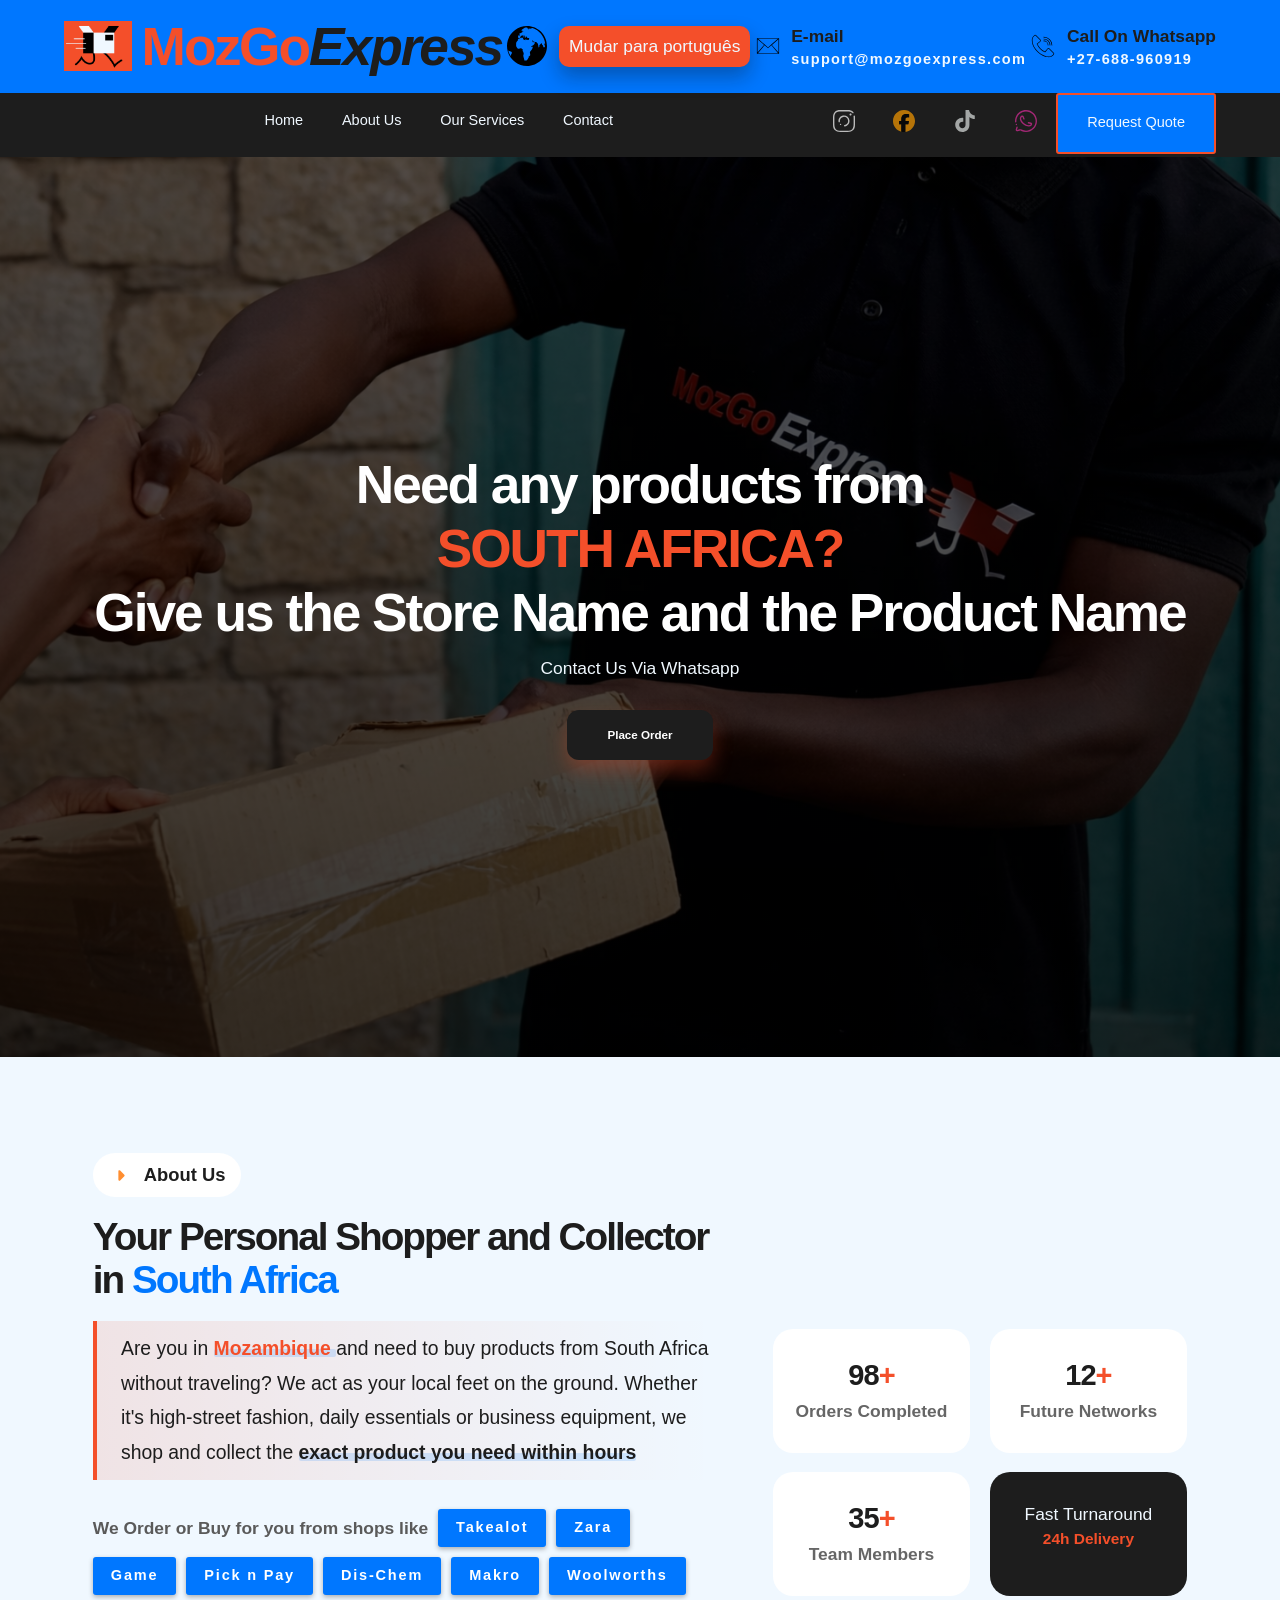
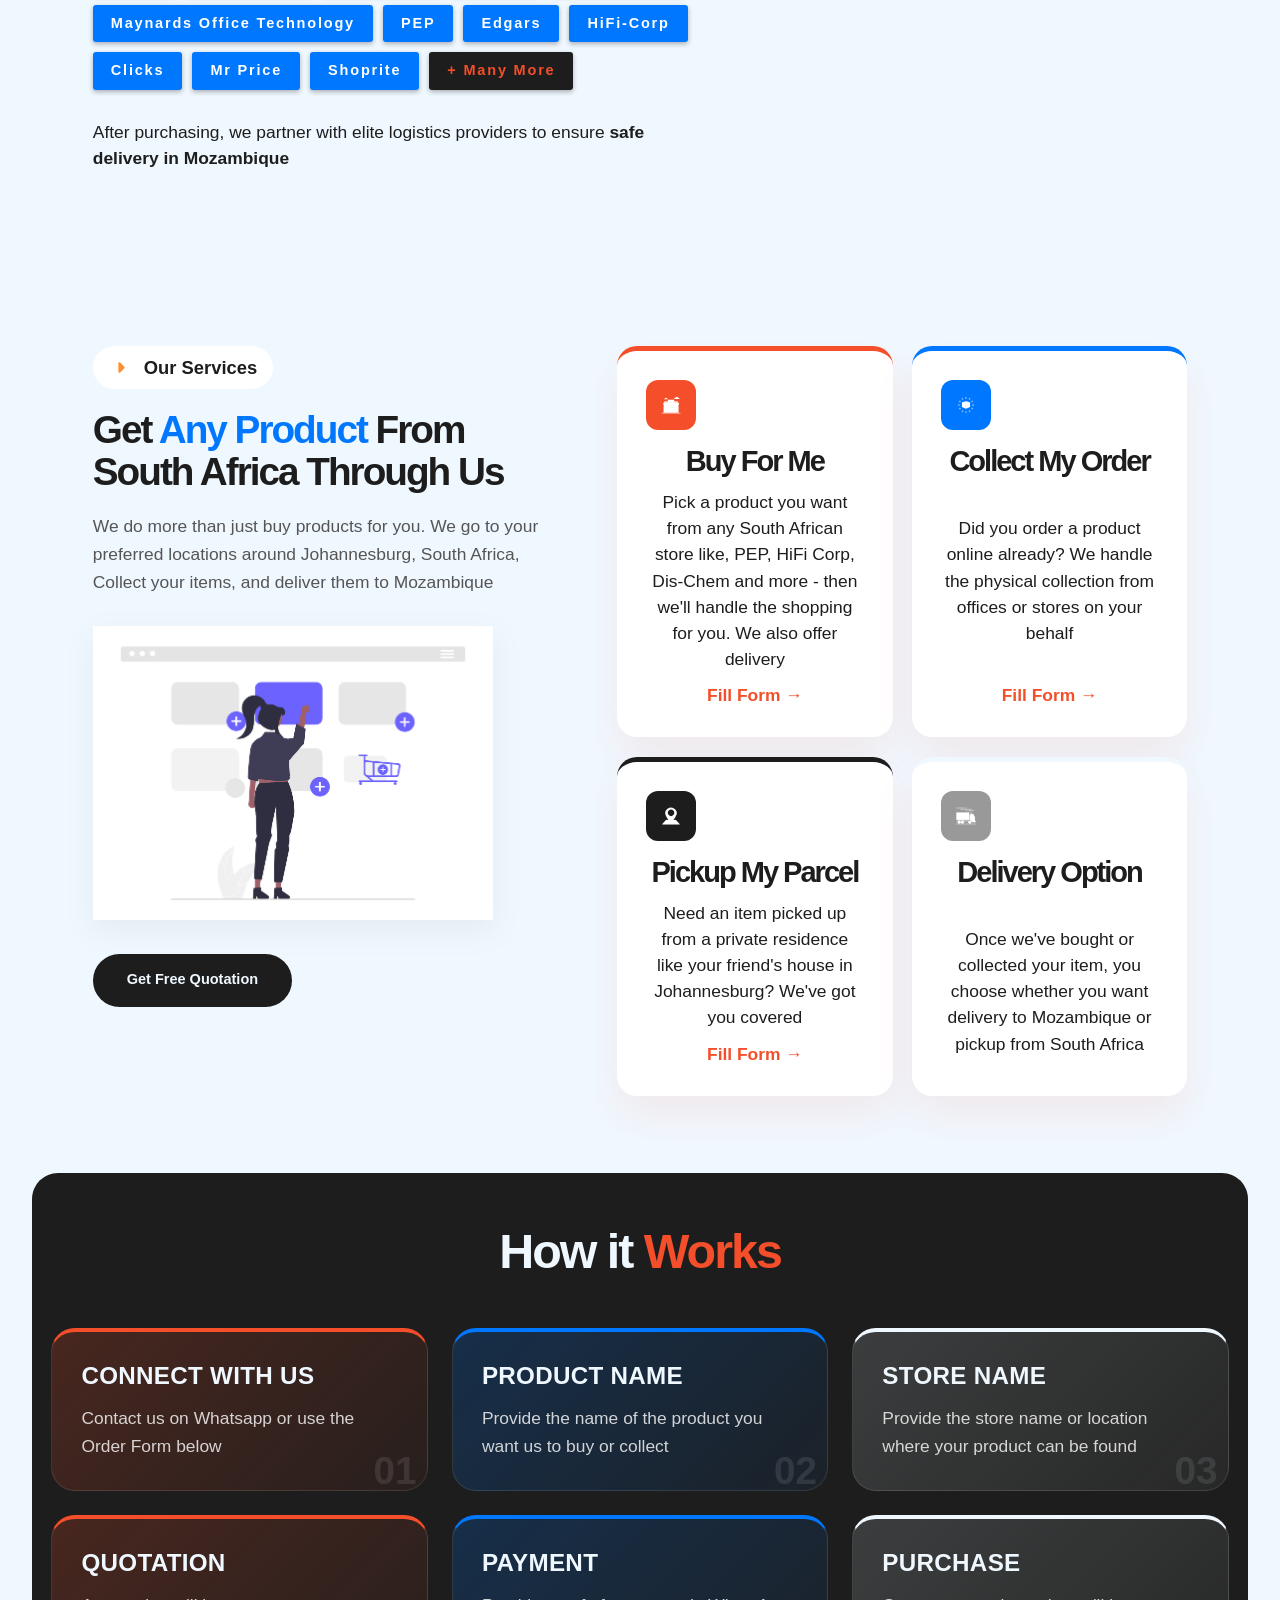
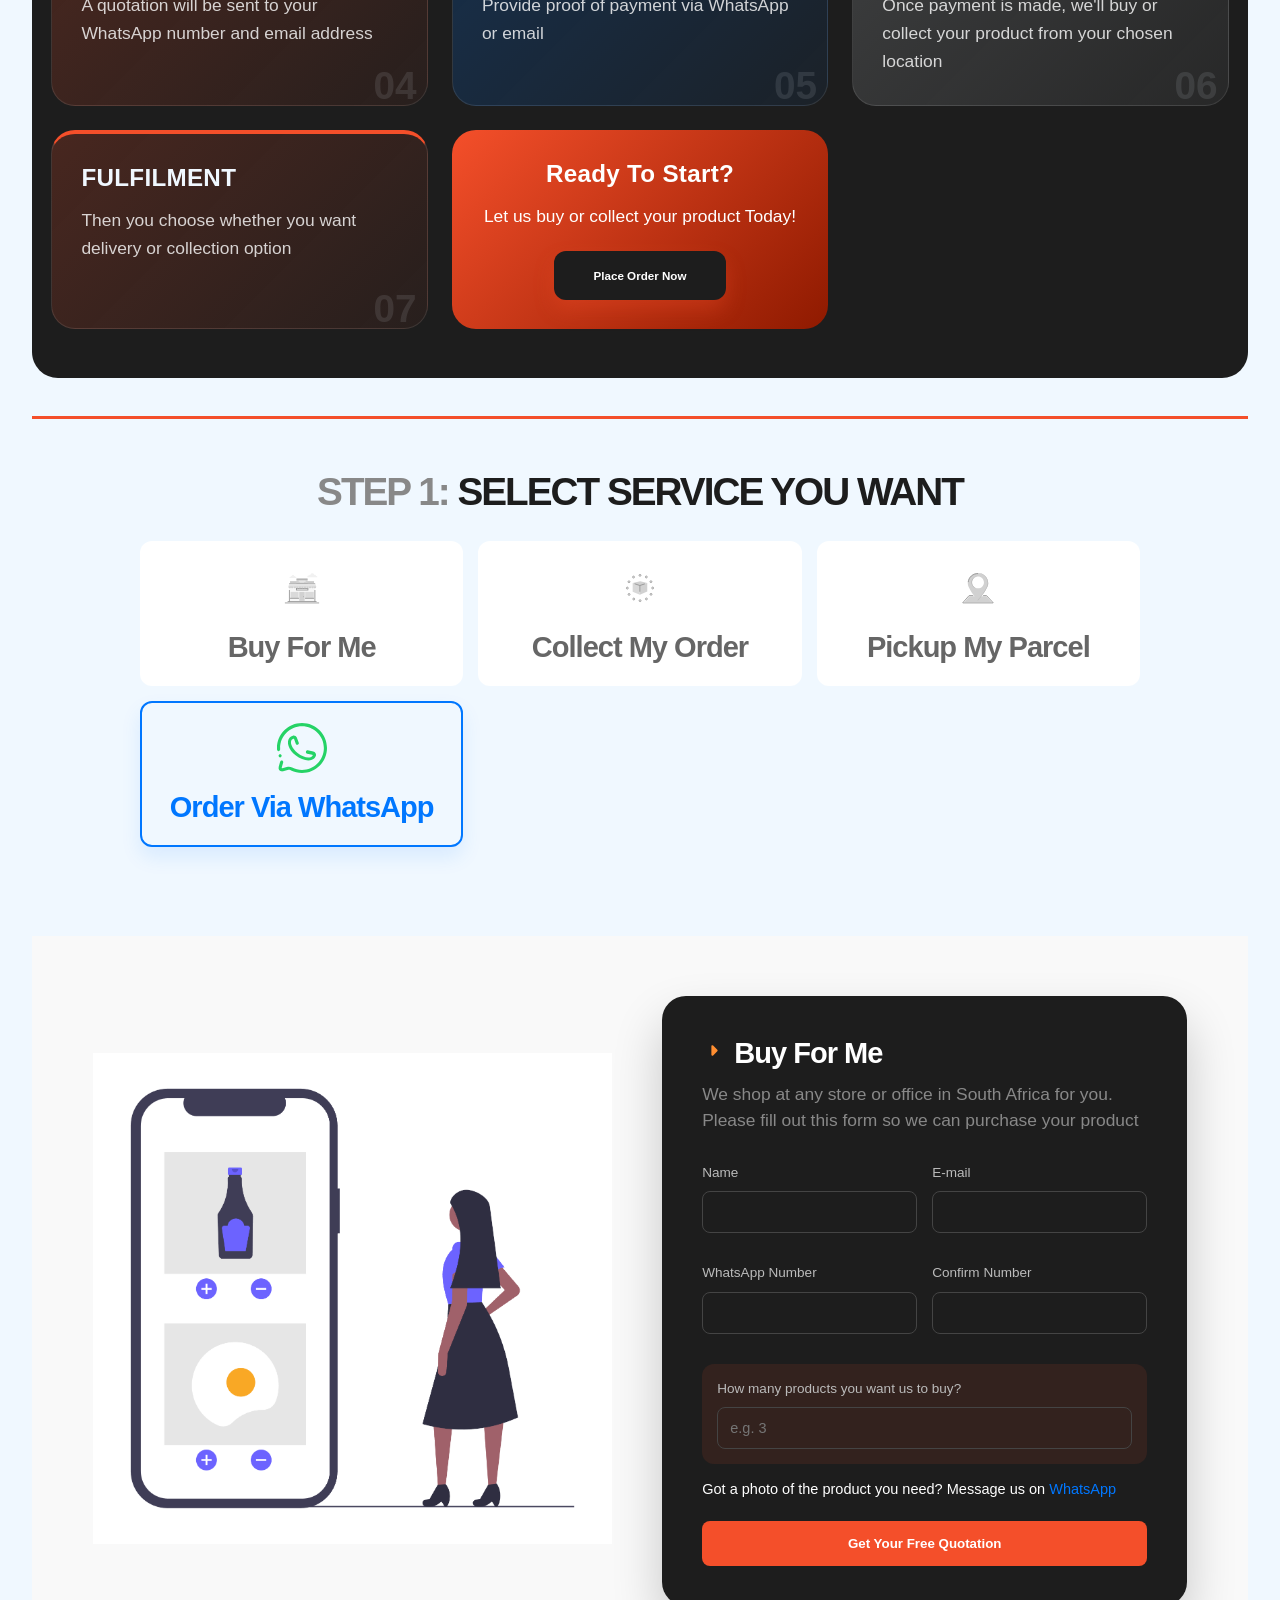
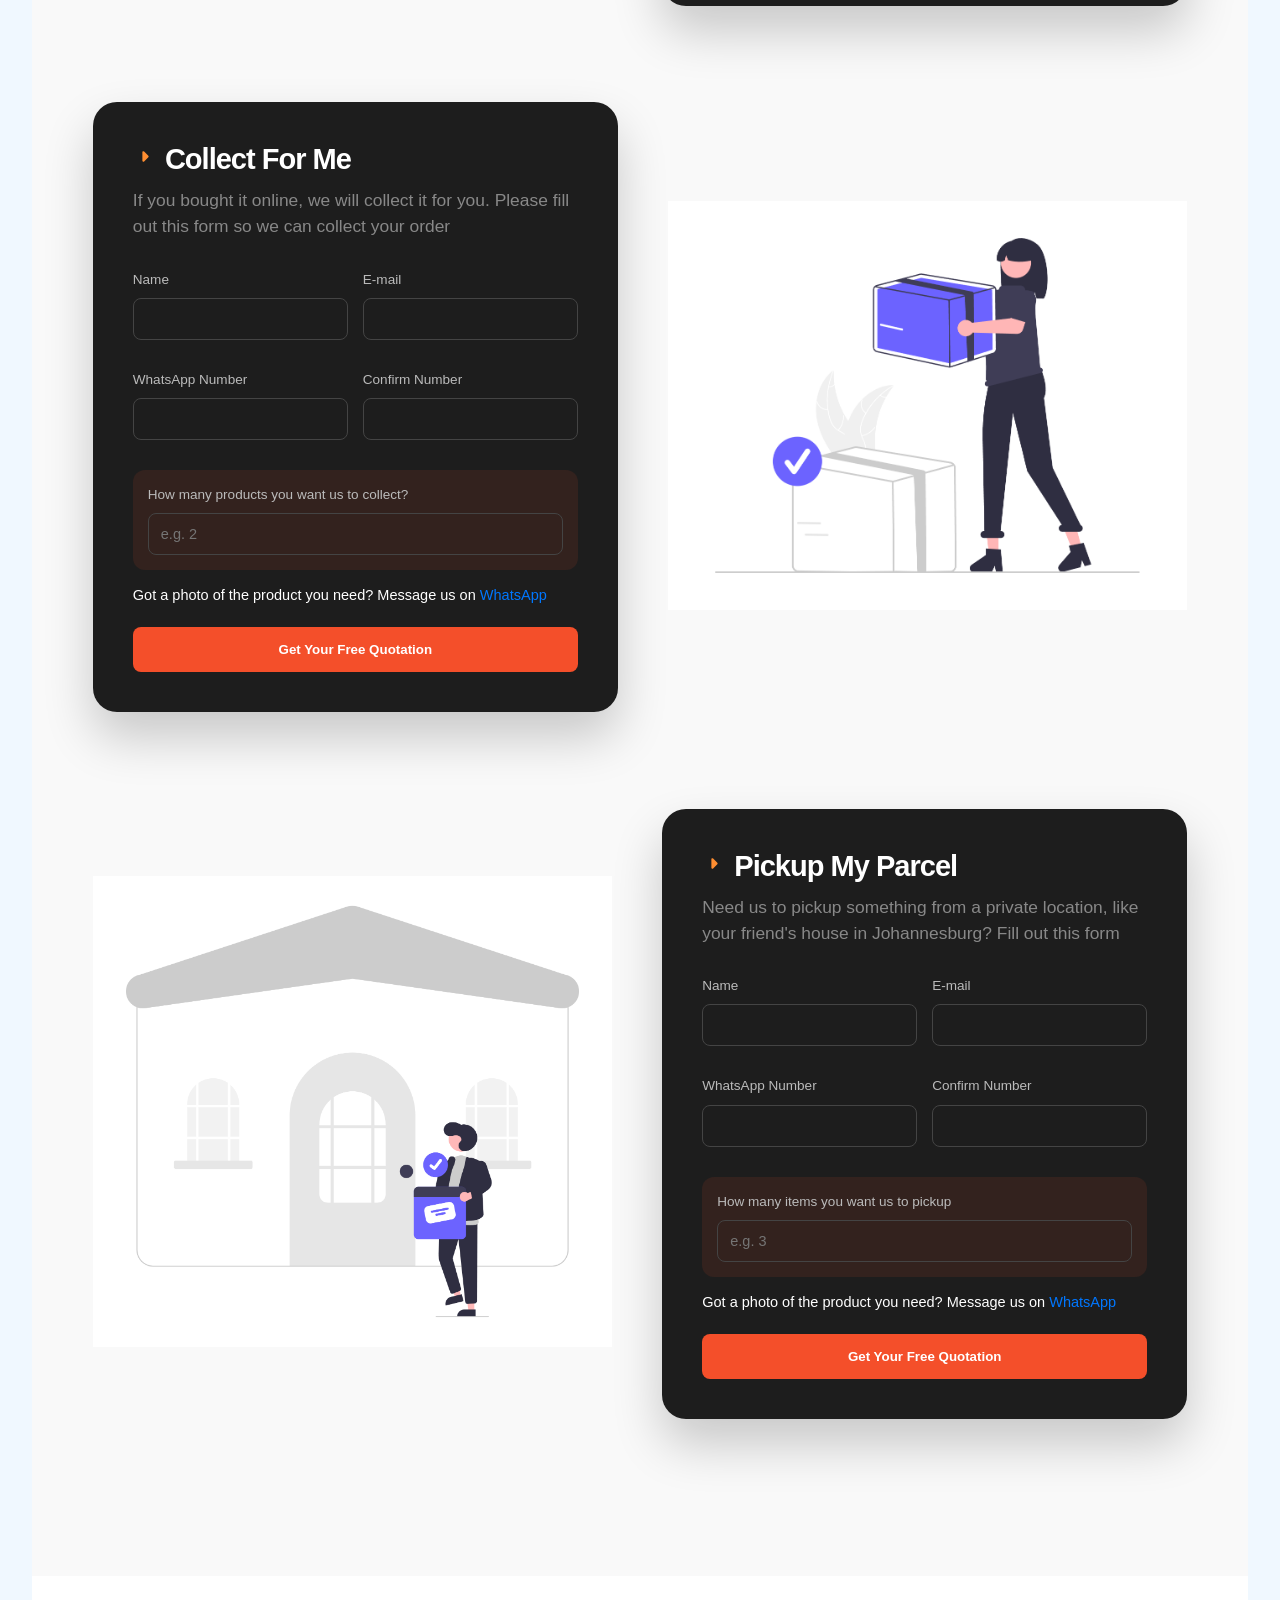
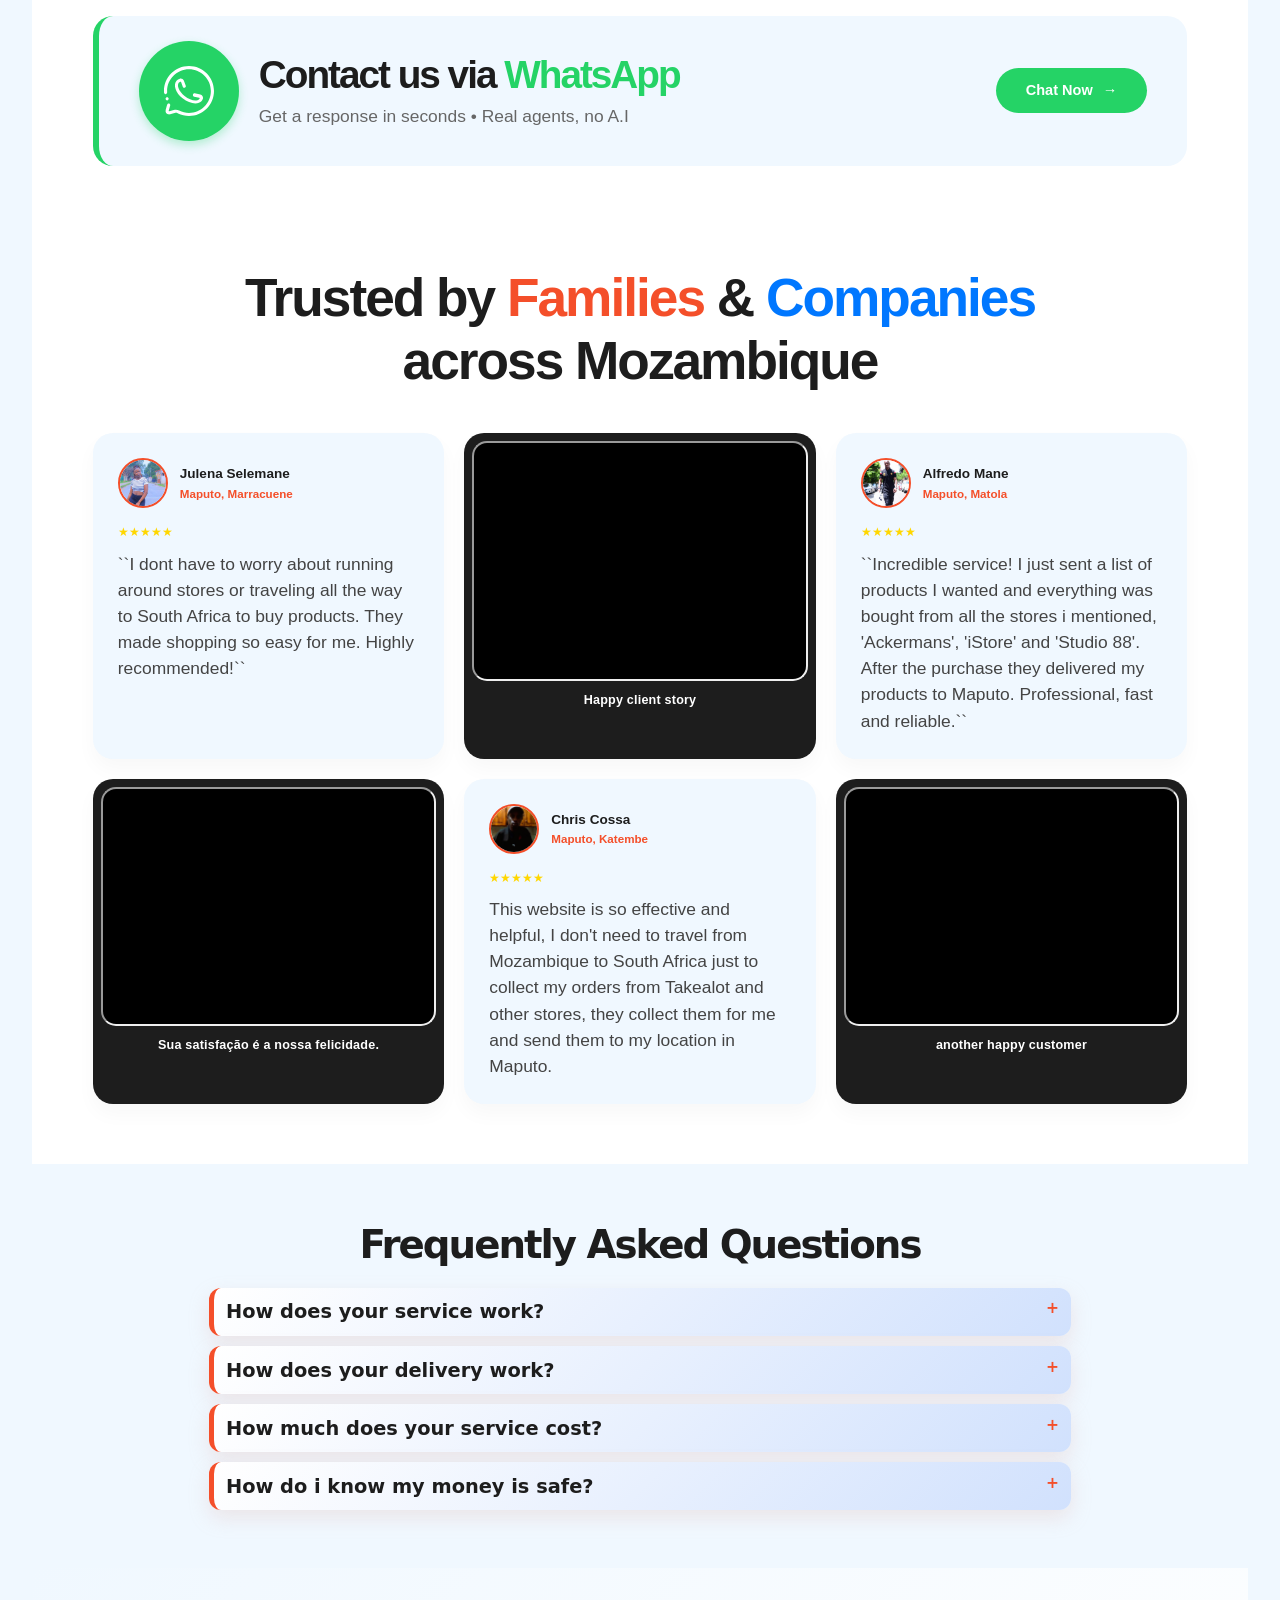
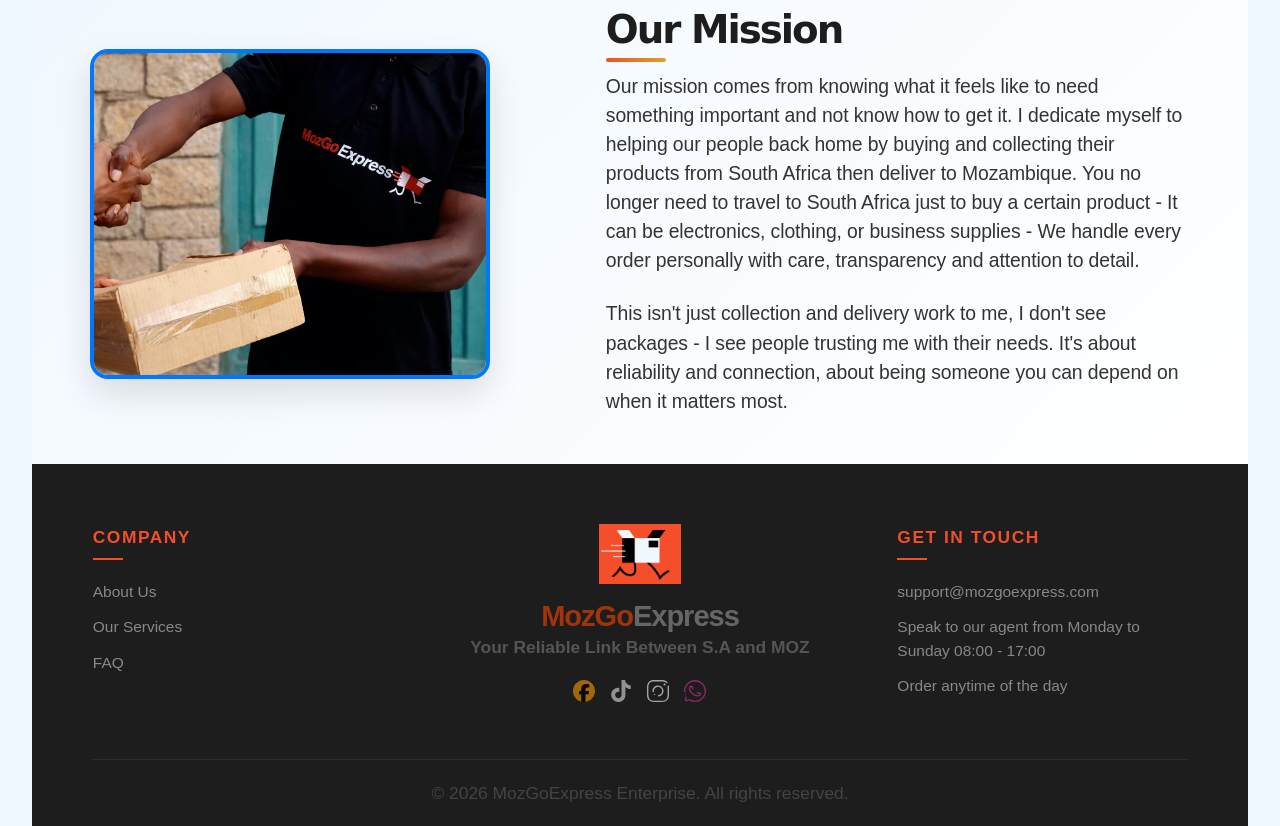
<file: index.html>
<!DOCTYPE html>
<html lang="en">
<head>
    <meta charset="UTF-8">
    <meta name="viewport" content="width=device-width, initial-scale=1.0">
    <link rel="stylesheet" href="MozGo.css">
    <link rel="stylesheet" href="MozGo_Resposive.css">
    <link rel="icon" type="image/png" href="mozgoLogo.png">
    <title data-i18n="title.heading">MozGo Buying and collecting products from S.A to MOZ</title>
</head>
<body>
 
  <!---------------- head section ------------------>
  <header id="heading-sec">
    <!------------------- first navbar-------------- -->
    <nav class="nav-1"> 
      <div class="logo-container">
        <img src="images/mozgoLogo.png" alt="" class="logo-img">
        <h1><span class="logo-span">MozGo</span><span class="express">Express</span></h1>
      </div>


      <div class="language-container">
        <img src="images/globe-icon.svg" alt="">
        <li>
          <button id="lang-btn" data-i18n="nav1.langBtn">Mudar para português</button>
        </li>
      </div>

      
      <div class="email-container">
        <img src="images/emailicon.svg" alt="" class="navbar-1-img">
        <div>
          <p>E-mail</p>
          <a href="mailto:support@mozgoexpress.com">support@mozgoexpress.com</a>
        </div>
      </div>
      
      <div class="call-container">
        <img src="images/callicon.svg" alt="" class="navbar-1-img">
        <div>
          <p data-i18n="nav1.whatsapp">Call On Whatsapp</p>
          <a href="https://wa.me/27688960919" target="_blank" rel="noopener">+27-688-960919</a>
        </div>
      </div>
      <!-- <div class="give-away-container">
        <li><button id="give-away" data-i18n="nav1.give-away">FREE T-shirt on second order</button></li>
      </div> -->
    </nav>
    <!------------------- second-navbar ---------------->
     <nav class="nav-2">
      <div class="menu-toggle" id="mobile-menu">
        <span class="bar"></span>
        <span class="bar"></span>
        <span class="bar"></span>
      </div>
      <ul class="left-navbar-2-container" id="nav-list">
        <li><a href="#heading-sec" data-i18n="nav2.home">Home</a></li>
        <li><a href="#about-us-sec" data-i18n="nav2.about">About Us</a></li>
        <li><a href="#our-services-sec" data-i18n="nav2.services">Our Services</a></li>
        <li><a href="#footer-sec" data-i18n="nav2.contact">Contact</a></li>
      </ul>

      <ul class="right-navbar-2-container">
        <li>
          <a href="https://www.instagram.com/mozgoexpress/" target="_blank" rel="noopener">
            <img src="images/instagramicon.svg" alt="instagram">
          </a>
        </li>

        <li>
          <a href="https://www.facebook.com/profile.php?id=61588646010348" target="_blank" rel="noopener">
            <img src="images/facebook.svg" alt="facebook">
          </a>
        </li>

        <li>
          <a href="https://www.tiktok.com/@mozgoexpress" target="_blank" rel="noopener">
            <img src="images/tiktokicon.svg" alt="tiktok">
          </a>
        </li>

        <li>
          <a href="https://wa.me/27688960919" target="_blank" rel="noopener">
            <img src="images/whatsappicon.svg" alt="whatsapp">
          </a>
        </li>

        <li>
          <a href="#select-service-sec" data-i18n="nav2.quote">Request Quote</a>
        </li>
      </ul>
     </nav>
  </header>

    <!----------------- HERO SECTION --------------------->
    <section class="hero-section">
      <img src="images/mainImage1.png" alt="" class="hero-img">

      <div class="hero-content">
        <h1 class="hero-main-title">
          <span data-i18n="hero.part1">Need any products from</span>
          <br>
          <span class="hero-span" data-i18n="hero.part2">South Africa?</span>
          <br>
          <span data-i18n="hero.part3">Give us the Store Name and the Product Name</span>
        </h1>
        <p data-i18n="hero.info">Contact Us Via Whatsapp</p>
        <a href="#select-service-sec" class="order-btn" data-i18n="hero.orderBtn">Place Order</a>
      </div>
    </section>
                    
    
<!--------------- Main section -------------------------->
 <main>
  <section class="body-section">
    <!---------------- About Us container ------>
    <section class="about-us-section" id="about-us-sec">
      <div class="about-container">
        <!-- Left Side: Content -->
        <div class="about-content">
          <div class="label-badge">
            <img src="images/arrowBtn.svg" alt="" class="arrow-icon">
            <span data-i18n="about.opening">About <span class="text-orange">Us</span></span>
          </div>
      
          <h2 class="about-title">
            <span data-i18n="about.title">Your Personal Shopper and Collector in </span>
            <span class="text-blue" data-i18n="about.titleSpan">South Africa</span>
          </h2>
      
          <p class="about-description">
            <span data-i18n="about.part1">Are you in </span>
            <strong><span class="text-orange" data-i18n="about.part2">Mozambique</span></strong> 
            <span data-i18n="about.part3">and need to buy products from South Africa without traveling? 
            We act as your local feet on the ground. Whether it's high-street fashion or daily essentials, 
            we shop and collect the </span>
            <strong><span data-i18n="about.part4">exact product you need within hours</span></strong>
          </p>

          <div class="shop-chips">
            <p data-i18n="about.chipsTitle">We Order or Buy for you from shops like</p>
            <span>Takealot</span>
            <span>Zara</span>
            <span>Game</span>
            <span>Pick n Pay</span>
            <span>Dis-Chem</span>
            <span>Makro</span>
            <span>Woolworths</span>
            <span>Maynards Office Technology</span>
            <span>PEP</span>
            <span>Edgars</span>
            <span>HiFi-Corp</span>
            <span>Clicks</span>
            <span>Mr Price</span>
            <span>Shoprite</span>
            <span class="more-chip" data-i18n="about.moreStores">+ Many More</span>
          </div>

          <p class="delivery-note">
            <span data-i18n="about.deliveryNote">After purchasing, we partner with elite logistics providers to ensure </span> 
            <strong><span data-i18n="strongPara2">safe delivery in Mozambique</span></strong>
          </p>
        </div>

        <!-- Right Side: Stats Grid -->
        <div class="stats-grid">
          <div class="stat-card">
            <h3>98<span>+</span></h3>
            <p data-i18n="about.completeOrders">Orders Completed</p>
          </div>
          <div class="stat-card">
            <h3>12<span>+</span></h3>
            <p data-i18n="about.Networks">Future Networks</p>
          </div>
          <div class="stat-card">
            <h3>35<span>+</span></h3>
            <p data-i18n="about.members">Team Members</p>
          </div>
          <div class="stat-card-highlight">
            <p data-i18n="about.turnaround">Fast Turnaround</p>
            <span data-i18n="about.deliveryTime">24h Delivery</span>
          </div>
        </div>
      </div>
    </section>


    <!-- ------------ Our Services ------------------------ -->
    <section class="our-services-section" id="our-services-sec">
  <div class="services-wrapper">
    
    <!-- Left Column: Header & Intro -->
    <div class="services-intro">
      <div class="label-badge">
        <img src="images/arrowBtn.svg" alt="" class="arrow-icon">
        <span data-i18n="services.opening">Our <span class="text-orange">Services</span></span>
      </div>
      <h2 class="main-title">
        <span data-i18n="services.title">Get </span>
        <span class="text-blue" data-i18n="services.title2">any product </span>
        <span data-i18n="services.title3">from South Africa through us</span>
      </h2>
      <p class="intro-p" data-i18n="services.description">
        We do more than just buy products for you. We go to your preferred locations around Johannesburg, South Africa, Collect your items, and deliver them to Mozambique
      </p>
      
      <div class="illustration-box">
        <img src="images/addtocart.png" alt="Shopping Illustration" class="service-undraw">
      </div>

      <a href="#select-service-sec" class="btn-main-quote" data-i18n="services.quote">Get Free Quotation</a>
    </div>

    <!-- Right Column: Service Grid -->
    <div class="services-grid">
      <!-- Service 1 -->
      <a href="#buy-for-me-form" class="service-card border-orange">
        <div class="card-header">
          <div class="icon-circle bg-orange">
            <img src="images/store.svg" alt="">
          </div>
          <h3 data-i18n="services.service1title">Buy For Me</h3>
        </div>
        <p data-i18n="services.service1info">Pick a product you want from any South African store like, PEP, HiFi Corp, Dis-Chem and more - then we'll handle the shopping for you. We also offer delivery</p>
        <span class="card-action" data-i18n="services.fillForm">Fill Form →</span>
      </a>

      <!-- Service 2 -->
      <a href="#collect-for-me-form" class="service-card border-blue">
        <div class="card-header">
          <div class="icon-circle bg-blue">
            <img src="images/innovation.svg" alt="">
          </div>
          <h3 data-i18n="services.service2title">Collect My Order</h3>
        </div>
        <p data-i18n="services.service2info">Did you order a product online already? We handle the physical collection from offices or stores on your behalf</p>
        <span class="card-action" data-i18n="services.fillForm">Fill Form →</span>
      </a>

      <!-- Service 3 -->
      <a href="#pickup-my-parcel-form" class="service-card border-dark">
        <div class="card-header">
          <div class="icon-circle bg-dark">
            <img src="images/destination.svg" alt="">
          </div>
          <h3 data-i18n="services.service3title">Pickup My Parcel</h3>
        </div>
        <p data-i18n="services.service3info">Need an item picked up from a private residence like your home in Johannesburg? We've got you covered</p>
        <span class="card-action" data-i18n="services.fillForm">Fill Form →</span>
      </a>

      <!-- Service 4 -->
      <a href="#" class="service-card border-light">
        <div class="card-header">
          <div class="icon-circle bg-light">
            <img src="images/delivery.svg" alt="">
          </div>
          <h3 data-i18n="services.service4title">Delivery Option</h3>
        </div>
        <p data-i18n="services.service4info">Once we've bought or collected your item, you choose whether you want delivery to Mozambique or pickup from South Africa</p>
      </a>
    </div>

  </div>
    </section>



<!------------- how it works section --------- -->
    <section class="how-it-works">
      <h2 class="section-title"><span data-i18n="howItWorks.title">How it </span> <span data-i18n="howItWorks.title2">Works</span></h2>

      <div class="steps-container">
        <!-- the steps -->
         <div class="step-card" data-step="1">
          <div class="step-numb">01</div>
          <h3 data-i18n="howItWorks.heading1">CONNECT WITH US</h3>
          <p data-i18n="howItWorks.info1">Contact us on <a href="https://wa.me/27688960919" target="_blank" rel="noopener" class="contact-link">Whatsapp</a> or use the <a href="#select-service-sec" class="contact-link">Order form</a> below</p>
         </div>

         <div class="step-card" data-step="2">
          <div class="step-numb">02</div>
          <h3 data-i18n="howItWorks.heading2">PRODUCT NAME</h3>
          <p data-i18n="howItWorks.info2">Provide the name of the product you want us to buy or collect</p>
         </div>

         <div class="step-card" data-step="3">
          <div class="step-numb">03</div>
          <h3 data-i18n="howItWorks.heading3">STORE NAME</h3>
          <p data-i18n="howItWorks.info3">Provide the store name or location where your product can be found</p>
         </div>

         <div class="step-card" data-step="4">
          <div class="step-numb">04</div>
          <h3 data-i18n="howItWorks.heading4">QUOTATION</h3>
          <p data-i18n="howItWorks.info4">A quotation will be sent to your WhatsApp number and email address</p>
         </div>

         <div class="step-card" data-step="5">
          <div class="step-numb">05</div>
          <h3 data-i18n="howItWorks.heading5">PAYMENT</h3>
          <p data-i18n="howItWorks.info5">Provide proof of payment via WhatsApp or email</p>
         </div>

         <div class="step-card" data-step="6">
          <div class="step-numb">06</div>
          <h3 data-i18n="howItWorks.heading6">PURCHASE</h3>
          <p data-i18n="howItWorks.info6">Once payment is made, we'll buy or collect your product from your chosen location</p>
         </div>

         <div class="step-card" data-step="7">
          <div class="step-numb">07</div>
          <h3 data-i18n="howItWorks.heading7">FULFILMENT</h3>
          <p data-i18n="howItWorks.info7">Then you choose whether you want delivery or collection option</p>
         </div>

         <!-- action btn -->
          <div class="step-card cta-card">
            <h3 data-i18n="howItWorks.ctaHeading">Ready To Start?</h3>
            <p data-i18n="howItWorks.ctaInfo">Let us buy or collect your product Today!</p>
            <a href="#select-service-sec" class="order-btn" data-i18n="howItWorks.ctaLink">Place Order Now</a>
          </div>

      </div>
    </section>

<!-- ---------- Choose Section ---------- -->
    <section class="service-picker" id="select-service-sec">
  <div class="picker-container">
    <div class="picker-header">
      <h2>
        <span data-i18n="chooseService.chooseHeading1">Step 1: </span>
        <span data-i18n="chooseService.chooseHeading2">Select Service You Want</span></h2>
    </div>

    <div class="picker-grid">
      <!-- Option 1 -->
      <label class="picker-item">
        <a href="#buy-for-me-form">
        <input type="radio" name="service" value="buy">
        <div class="picker-box">
            <img src="images/store.svg" alt="">
            <h3 data-i18n="chooseService.firstService">Buy For Me</h3>
          </div>
        </a>
      </label>

      <!-- Option 2 -->
      <label class="picker-item">
        <a href="#collect-for-me-form">
        <input type="radio" name="service" value="collect">
        <div class="picker-box">
            <img src="images/innovation.svg" alt="">
            <h3 data-i18n="chooseService.secondService">Collect My Order</h3>
          </div>
        </a>
      </label>

      <!-- Option 3 -->
      <label class="picker-item">
        <a href="#pickup-my-parcel-form">
        <input type="radio" name="service" value="pickup">
        <div class="picker-box">
            <img src="images/destination.svg" alt="">
            <h3 data-i18n="chooseService.thirdService">Pick Up My Parcel</h3>
          </div>
        </a>
      </label>

      <!-- Option 4 -->
      <label class="picker-item">
        <a href="https://wa.me/27688960919" target="_blank" rel="noopener">
        <input type="radio" name="service" value="whatsapp" checked>
        <div class="picker-box">
            <img src="images/whatsappicon.svg" alt="">
            <h3 data-i18n="chooseService.finalService">Order Via Whatsapp</h3>
          </div>
        </a>
      </label>

    </div>
  </div>
    </section>



    <!-- ----------- Order form sec ---------- -->
    <section class="order-sec" id="order-section">
    <!-- Form 1: Buy For Me -->
    <div class="order-row">
        <div class="order-img-div">
            <img src="images/buyforme.png" alt="Shopping">
        </div>
        <form action="https://api.web3forms.com/submit" method="POST" class="order-form dark-theme" id="buy-for-me-form">
          <input type="hidden" name="access_key" value="4dd2181f-7e0b-4c25-9ed8-07f703172f58">
            <h3>
              <img src="images/arrowBtn.svg" alt="" class="arrow-icon">
              <span data-i18n="inputForm.title1">Buy For Me</span></h3>
            <p class="form-desc" data-i18n="inputForm.info1">We shop at any store or office in South Africa for you. Please fill out this form so we can purchase your product</p>
            <div class="order-info-cont">
                <div class="input-row">
                    <div class="input-group">
                      <label data-i18n="inputForm.name">Name</label>
                      <input type="text" name="user_Name" required></div>
                    <div class="input-group">
                      <label data-i18n="inputForm.email">E-mail</label>
                      <input type="email" name="user_Email" required></div>
                </div>
                <div class="input-row">
                    <div class="input-group">
                      <label data-i18n="inputForm.number">WhatsApp Number</label>
                      <input type="tel" name="Whtspp_number1" required>
                    </div>
                    <div class="input-group">
                      <label data-i18n="inputForm.confirmNumb">Confirm Number</label>
                      <input type="tel" name="Whtspp_number2" required>
                    </div>
                </div>
                
                <div class="input-group qty-group">
                    <label data-i18n="inputForm.numbOfProducts1">How many products you want us to buy?</label>
                    <input type="number" name="numb_of_buyings" class="productCount" min="0" max="10" placeholder="e.g. 3">
                </div>

                <!-- Dynamic Inputs injected here -->
                <div class="productInputsContainer"></div>

                <!-- whatsapp link -->
                <span class="image-link-span" data-i18n="inputForm.linkSpan">Got a photo of the product you need? Message us on </span>
                <a href="https://wa.me/27688960919" target="_blank" rel="noopener" style="color:var(--secondary-color)" data-i18n="inputForm.wtspLink">WhatsApp</a>

                <button type="submit" class="submitBtn" data-i18n="inputForm.orderBtn">Get Your Free Quotation</button>
            </div>
        </form>
    </div>

    <!-- Form 2: Collect For Me (Reversed for visual balance) -->
    <div class="order-row reverse">
        <div class="order-img-div">
            <img src="images/collectforme.png" alt="Collection">
        </div>
        <form action="https://api.web3forms.com/submit" method="POST" class="order-form dark-theme" id="collect-for-me-form">
          <input type="hidden" name="access_key" value="4dd2181f-7e0b-4c25-9ed8-07f703172f58">
            <h3>
              <img src="images/arrowBtn.svg" alt="" class="arrow-icon">
              <span data-i18n="inputForm.title2">Collect For Me</span>
            </h3>
            <p class="form-desc" data-i18n="inputForm.info2">If you bought it online, we will collect it for you. Please fill out this form so we can collect your order</p>
            
            <div class="order-info-cont">
                <div class="input-row">
                    <div class="input-group">
                      <label data-i18n="inputForm.name">Name</label>
                      <input type="text" name="user_Name" required></div>
                    <div class="input-group">
                      <label data-i18n="inputForm.email">E-mail</label>
                      <input type="email" name="user_Email" required></div>
                </div>
                <div class="input-row">
                    <div class="input-group">
                      <label data-i18n="inputForm.number">WhatsApp Number</label>
                      <input type="tel" name="Whtspp_number1" required></div>
                    <div class="input-group">
                      <label data-i18n="inputForm.confirmNumb">Confirm Number</label>
                      <input type="tel" name="Whtspp_number2" required></div>
                </div>

                <div class="input-group qty-group">
                    <label data-i18n="inputForm.numbOfProducts2">How many products you want us to collect?</label>
                    <input type="number" name="number_of_collections" class="productCount" min="0" max="10" placeholder="e.g. 2">
                </div>

                <!-- dynamic sec -->
                <div class="productInputsContainer"></div>

                <!-- whatsapp link -->
                <span class="image-link-span" data-i18n="inputForm.linkSpan">Got a photo of the product you need? Message us on </span>
                <a href="https://wa.me/27688960919" target="_blank" rel="noopener" style="color:var(--secondary-color)" data-i18n="inputForm.wtspLink">WhatsApp</a>

                <button type="submit" class="submitBtn" data-i18n="inputForm.orderBtn">Get Your Free Quotation</button>
            </div>
        </form>
    </div>

    <!-- Form 3: Pick up Me -->
    <div class="order-row">
        <div class="order-img-div">
            <img src="images/pickupforme.png" alt="Shopping">
        </div>
        <form action="https://api.web3forms.com/submit" method="POST" class="order-form dark-theme" id="pickup-my-parcel-form">
          <input type="hidden" name="access_key" value="4dd2181f-7e0b-4c25-9ed8-07f703172f58">
            <h3>
              <img src="images/arrowBtn.svg" alt="" class="arrow-icon">
              <span data-i18n="inputForm.title3">Pickup My Parcel</span>
            </h3>
            <p class="form-desc" data-i18n="inputForm.info3">Need us to pickup something from a private location, like your home in Johannesburg? Fill out this form</p>
            
            <div class="order-info-cont">
                <div class="input-row">
                    <div class="input-group">
                      <label data-i18n="inputForm.name">Name</label>
                      <input type="text" name="user_Name" required></div>
                    <div class="input-group">
                      <label data-i18n="inputForm.email">E-mail</label>
                      <input type="email" name="user_Email" required></div>
                </div>
                <div class="input-row">
                    <div class="input-group">
                      <label data-i18n="inputForm.number">WhatsApp Number</label>
                      <input type="tel" name="Whtspp_number1" required></div>
                    <div class="input-group">
                      <label data-i18n="inputFrom.confirmNumb">Confirm Number</label>
                      <input type="tel" name="Whtspp_number2" required></div>
                </div>
                
                <div class="input-group qty-group">
                    <label data-i18n="inputForm.numbOfProducts3">How many items you want us to pickup</label>
                    <input type="number" name="number_of_pickups" class="productCount" min="0" max="10" placeholder="e.g. 3">
                </div>

                <!-- Dynamic Inputs injected here -->
                <div class="productInputsContainer"></div>

                <!-- whatsapp link -->
                <span class="image-link-span" data-i18n="inputForm.linkSpan">Got a photo of the product you need? Message us on </span>
                <a href="https://wa.me/27688960919" target="_blank" rel="noopener" style="color:var(--secondary-color)" data-i18n="inputForm.wtspLink">WhatsApp</a>

                <button type="submit" class="submitBtn" data-i18n="inputForm.orderBtn">Get Your Free Quotation</button>
            </div>
        </form>
    </div>

    </section>


<!-- -------------- Wtsapp section ---------- -->
    <section class="whatsapp-sec" id="whatsapp-sec">
  <div class="whatsapp-card">
    <div class="whatsapp-brand">
      <!-- Standard WhatsApp Icon for instant recognition -->
      <div class="wa-icon-box">
        <img src="images/whatsappicon.svg" alt="WhatsApp">
      </div>
      <div class="wa-text">
        <h2>
          <span class="text-heading" data-i18n="Whatsapp.textHeading">Contact us via</span>
          <span class="text-green" data-i18n="Whatsapp.textTitle">WhatsApp</span>
        </h2>
        <p data-i18n="Whatsapp.info">Get a response in seconds • Real agents, no A.I</p>
      </div>
    </div>
    
    <div class="wa-action">
      <!-- Use your real phone number in the link -->
      <a href="https://wa.me/27688960919" target="_blank" rel="noopener" class="wa-btn">
        <span data-i18n="Whatsapp.action">Chat Now </span>
        <span>&rarr;</span>
      </a>
    </div>
  </div>
    </section>


     <!------------- Reviews section  -------------->
    <section class="reviews-sec">
  <div class="reviews-header">
    <h1>
      <span data-i18n="reviews.heading1">Trusted by </span>
      <span class="text-orange" data-i18n="reviews.heading2">Families</span>
      <span data-i18n="reviews.heading3"> & </span>
      <span class="text-blue" data-i18n="reviews.heading4">Companies</span><br>
      <span data-i18n="reviews.heading5">across Mozambique</span>
    </h1>
  </div>

  <div class="reviews-grid">
    <!-- Review 1: Text -->
    <div class="review-card">
      <div class="user-info">
        <img src="images/clientPic1.jpg" alt="client-image" class="avatar">
        <div class="user-details">
          <strong>Julena Selemane</strong>
          <span class="location">Maputo, Marracuene</span>
        </div>
      </div>
      <div class="stars">★★★★★</div>
      <p data-i18n="reviews.review1">"I dont have to worry about running around stores or traveling all the way to South Africa to buy products. They made shopping so easy for me. Highly recommended!"</p>
    </div>

        <!-- Review 2: Video -->
    <div class="review-card video-card">
      <iframe src="https://youtube.com/embed/E0Z6VsQ73y4?si=antoukMUs0d85Txr" class="reviews-video"></iframe>
      <div class="video-label" data-i18n="reviews.review2">Happy client story</div>
    </div>

    <!-- Review 3: Text -->
    <div class="review-card">
      <div class="user-info">
        <img src="images/clientPic2.jpg" alt="Client" class="avatar">
        <div class="user-details">
          <strong>Alfredo Mane</strong>
          <span class="location">Maputo, Matola</span>
        </div>
      </div>
      <div class="stars">★★★★★</div>
      <p data-i18n="reviews.review3">"Incredible service! I just sent my list and everything was bought from all the stores i mentioned, they even found the best deals, and delivered them. Professional, fast and reliable."</p>
    </div>

    <!-- Review 4: Video -->
    <div class="review-card video-card">
      <iframe src="https://youtube.com/embed/h5pysE1C0k8?si=IAgMbOfNG2fkAUFT" class="reviews-video"></iframe>
      <div class="video-label" data-i18n="reviews.review4">business covered</div>
    </div>

        <!-- Review 5: Text -->
    <div class="review-card">
      <div class="user-info">
        <img src="images/clientPic3.jpg" alt="Client" class="avatar">
        <div class="user-details">
          <strong>Chris Cossa</strong>
          <span class="location">Maputo, Katembe</span>
        </div>
      </div>
      <div class="stars">★★★★★</div>
      <p data-i18n="reviews.review5">"This website is so effective and helpful, I don't need to travel from Mozambique to South Africa just to collect my orders from Takealot and other stores, they collect them for me and send them to my location in Maputo."</p>
    </div>

    <!-- Review 6: Video -->
    <div class="review-card video-card">
      <iframe src="https://youtube.com/embed/xnSEleVRQh4?si=kfVyTOdnS4301rXG" class="reviews-video"></iframe>
      <div class="video-label" data-i18n="reviews.review6">Your satisfaction, our happiness</div>
    </div>

  </div>
    </section>


     <!---------------- FAQ Section ------------>
    <section class="faq-section" id="faq-sec">
      <!-- heading -->
      <h2 class="faq-title" data-i18n="faq.title">Frequently Asked Questions</h2>
      <div class="faq-container">
        <!-- faq 1 -->
         <details class="faq-item">
          <summary data-i18n="faq.question1">How does your service work?</summary>
          <p data-i18n="faq.answer1">Use our Website(form) or WhatsApp to let us know which product you want us to buy or collect from any location in South Africa, Johannesburg. We'll go to your chosen location, get your product and send you pictures. You then let us know if you want us to handle delivery or you'll send someone to pick up in South Africa.</p>
         </details>

         <!-- faq 2 -->
         <details class="faq-item">
          <summary data-i18n="faq.question2">How does your delivery work</summary>
          <p data-i18n="faq.answer2">Once your items are purchased or collected, we work with reliable delivery company to transport the products Mozambique. You'll be contacted the next morining upon arrival, then go to collect safely using the WhatsApp receipt we provide.</p>
         </details>

               <!-- faq 3 -->
         <details class="faq-item">
          <summary data-i18n="faq.question3">How much does your service cost?</summary>
          <p data-i18n="faq.answer3">After placing an order (WhatsApp or Website form), we'll send you a quotation displaying how much the service will cost, as it depends on the volume of the item</p>
         </details>

         <!-- faq 4 -->
         <details class="faq-item">
          <summary data-i18n="faq.question4">How do i know my money is safe?</summary>
          <p data-i18n="faq.answer4">Payment method is MPESA, and your payments are handled securely and transparently. We confirm items availability before purchasing, we send photos of the product and let you decide if you will take it or not, we also provide receipts for every order, and keep you updated throughout the process. Your trust matters to us, and we only work with verified stores and reliable delivery companies</p>
         </details>
      </div>
    </section>

     <!--------------- Our Mission Sec------------>
    <section class="mission-section">
      <div class="mission-container">

        <div class="mission-image">
          <img src="images/mainImage1.png" alt="Antonio helping clients source products from South Africa">
        </div>

        <div class="mission-content">
          <h2 data-i18n="mission.title">Our Mission</h2>
          <p data-i18n="mission.info1">Our mission comes from knowing what it feels like to need something important and not know how to get it. I dedicate myself to helping people back home by buying and collecting their products from South Africa then deliver to Mozambique. You no longer need to travel to South Africa just to buy a certain product - It can be electronics, clothing, or business supplies - I handle every order personally with care, transparency and attention to detail.
          </p><br>
          <p data-i18n="mission.info2">This isn't just collection and delivery work to me, I don't see packages - I see people trusting me with their needs. It's about reliability and connection, about being someone you can depend on when it matters most.
          </p>
        </div>
      </div>
    </section>


     <!------------------ footer ------------->
    <footer class="site-footer">
  <div class="footer-wrapper">
    
    <!-- Column 1: Navigation -->
    <div class="footer-column">
      <h4 data-i18n="footer.company">Company</h4>
      <nav class="footer-links">
        <a href="#about-us-sec" data-i18n="footer.about">About Us</a>
        <a href="#our-services-sec" data-i18n="footer.services">Our Services</a>
        <a href="#faq-sec" data-i18n="footer.faq">FAQ</a>
      </nav>
    </div>

    <!-- Column 2: Brand & Social (Center) -->
    <div class="footer-column brand-col">
      <img src="images/mozgoLogo.png" alt="moz-link" class="footer-logo">
      <h3><span>MozGo</span>Express</h3>
      <p class="tagline" data-i18n="footer.slogan">Your Reliable Link Between S.A and MOZ</p>
      <div class="social-icons">
        <a href="https://www.facebook.com/profile.php?id=61588646010348" target="_blank" rel="noopener" class="social-link">
          <img src="images/facebook.svg" alt="Facebook">
        </a>

        <a href="https://www.tiktok.com/@mozgoexpress" target="_blank" rel="noopener" class="social-link">
          <img src="images/tiktokicon.svg" alt="tiktok">
        </a>

        <a href="https://www.instagram.com/mozgoexpress/" target="_blank" rel="noopener" class="social-link">
          <img src="images/instagramicon.svg" alt="Instagram">
        </a>

        <a href="https://wa.me/27688960919" target="_blank" rel="noopener" class="social-link">
          <img src="images/whatsappicon.svg" alt="WhatsApp">
        </a>
      </div>
    </div>

    <!-- Column 3: Contact Info -->
    <div class="footer-column">
      <h4 id="footer-sec" data-i18n="footer.inTouch">Get in Touch</h4>
      <div class="footer-links">
        <a href="mailto:support@mozgoexpress.com">support@mozgoexpress.com</a>
        <a a href="https://wa.me/27688960919" target="_blank" rel="noopener" data-i18n="footer.ourAgent">Speak to our agent from, Mon-Sun 08:00 - 17:00</a>
        <span class="address" data-i18n="footer.orderTime">Order anytime of the day</span>
      </div>
    </div>

  </div>
  
  <div class="footer-bottom">
    <p data-i18n="footer.licence">© 2026 MozGoExpress Enterprise. All rights reserved.</p>
  </div>
    </footer>

  </section>
 </main>

<script src="MozGo.js"></script>
</body>
</html>
</file>
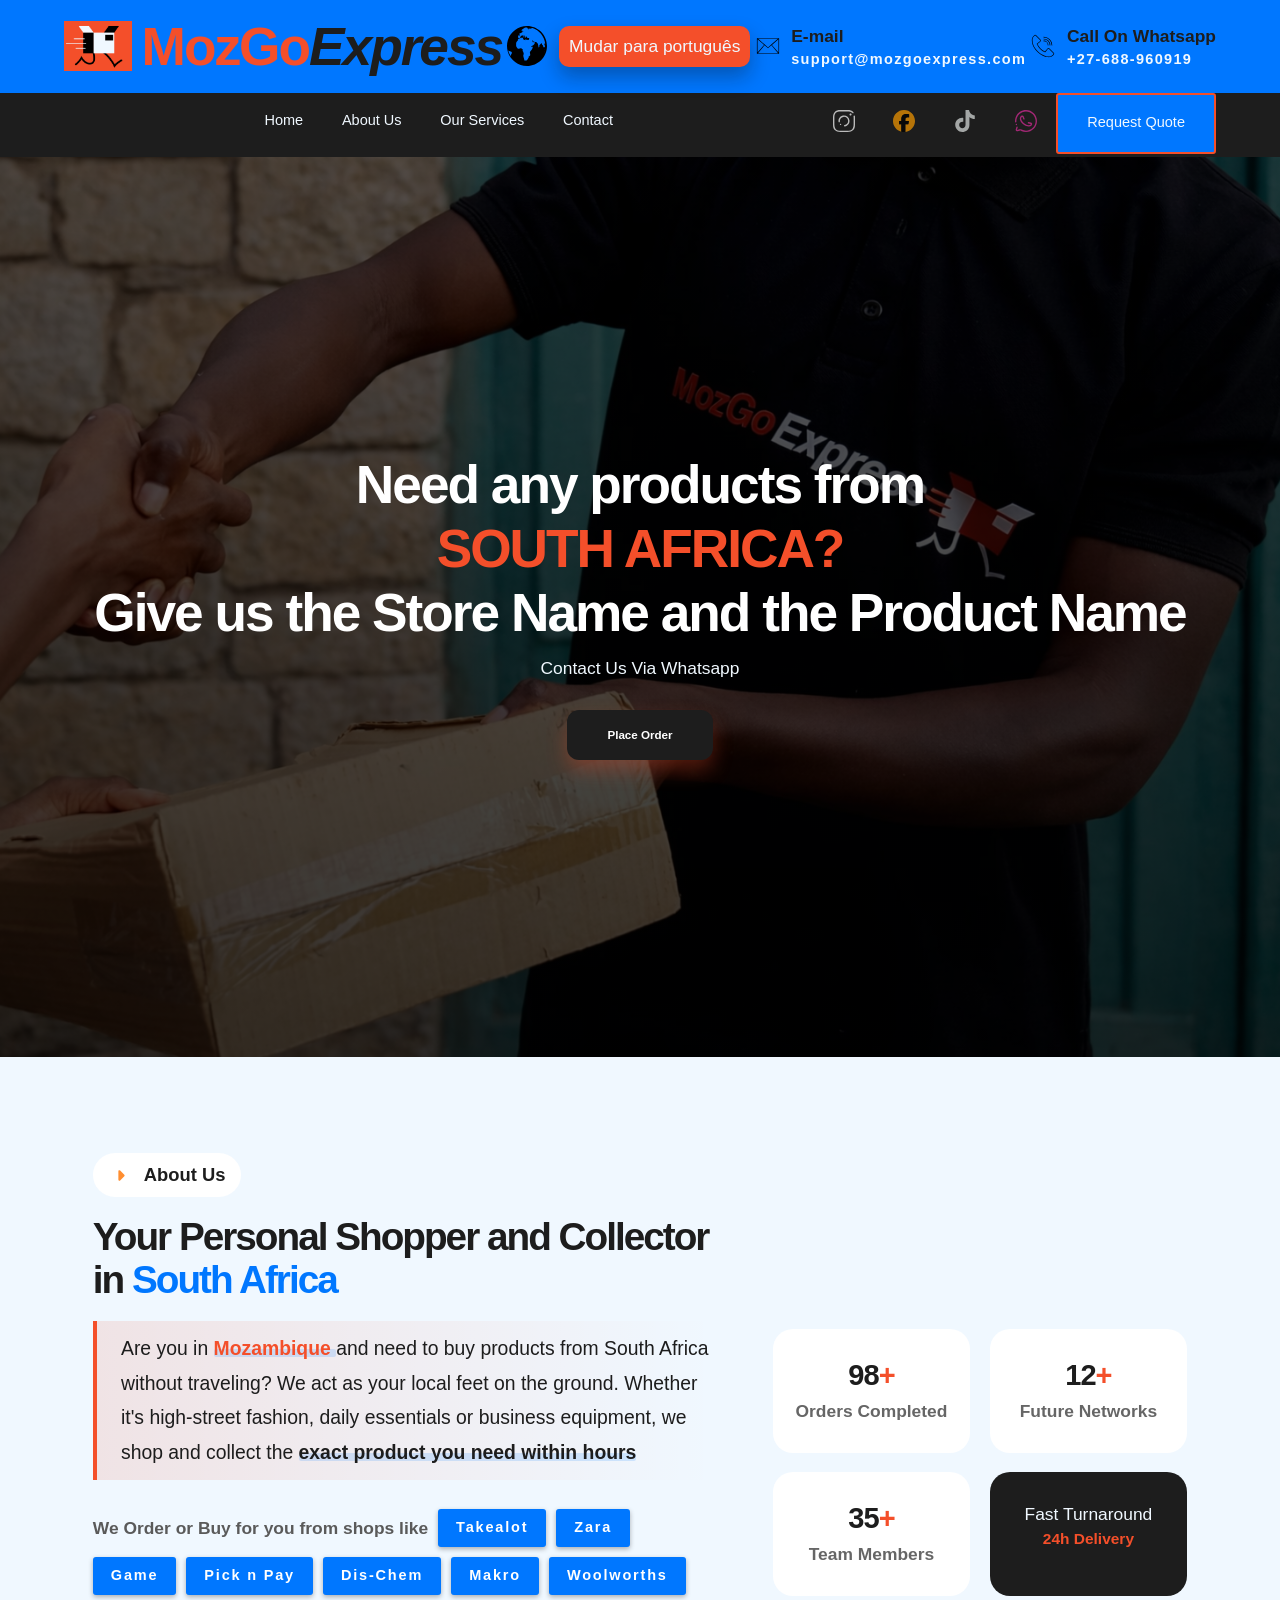
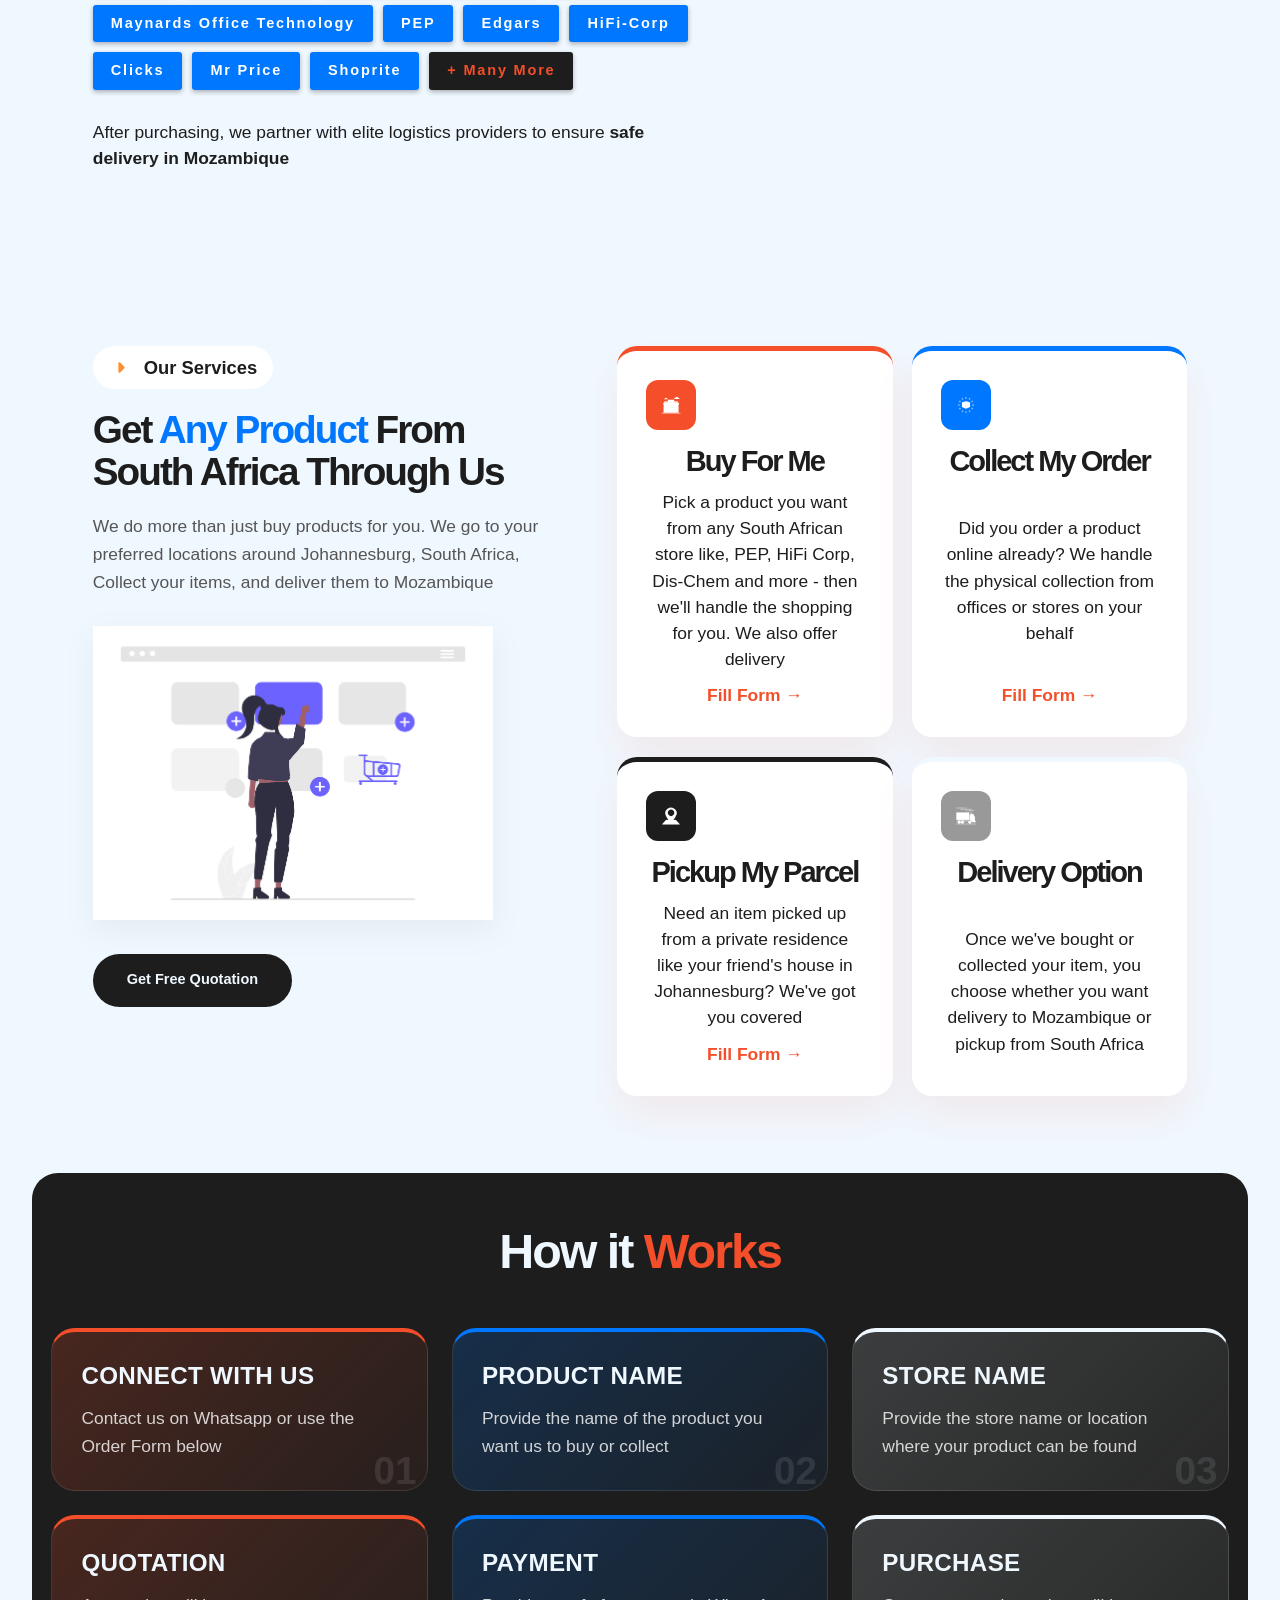
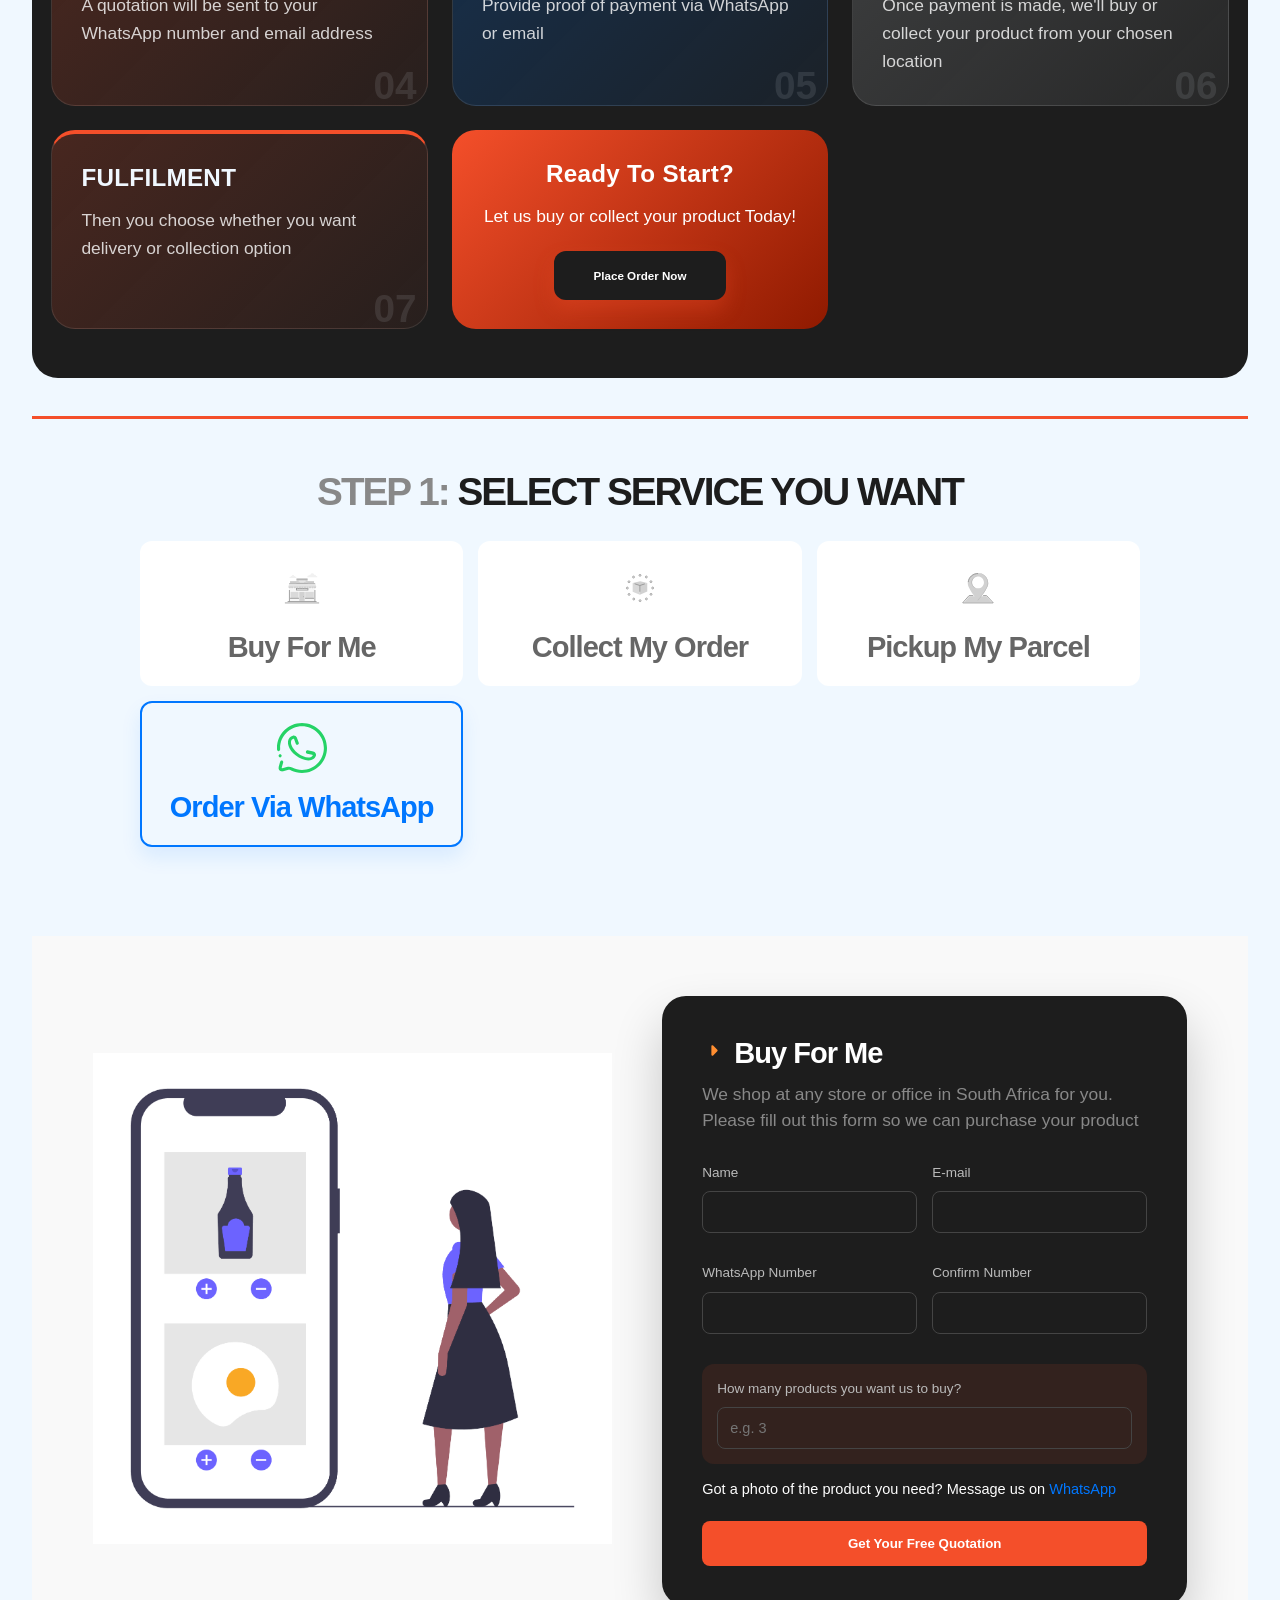
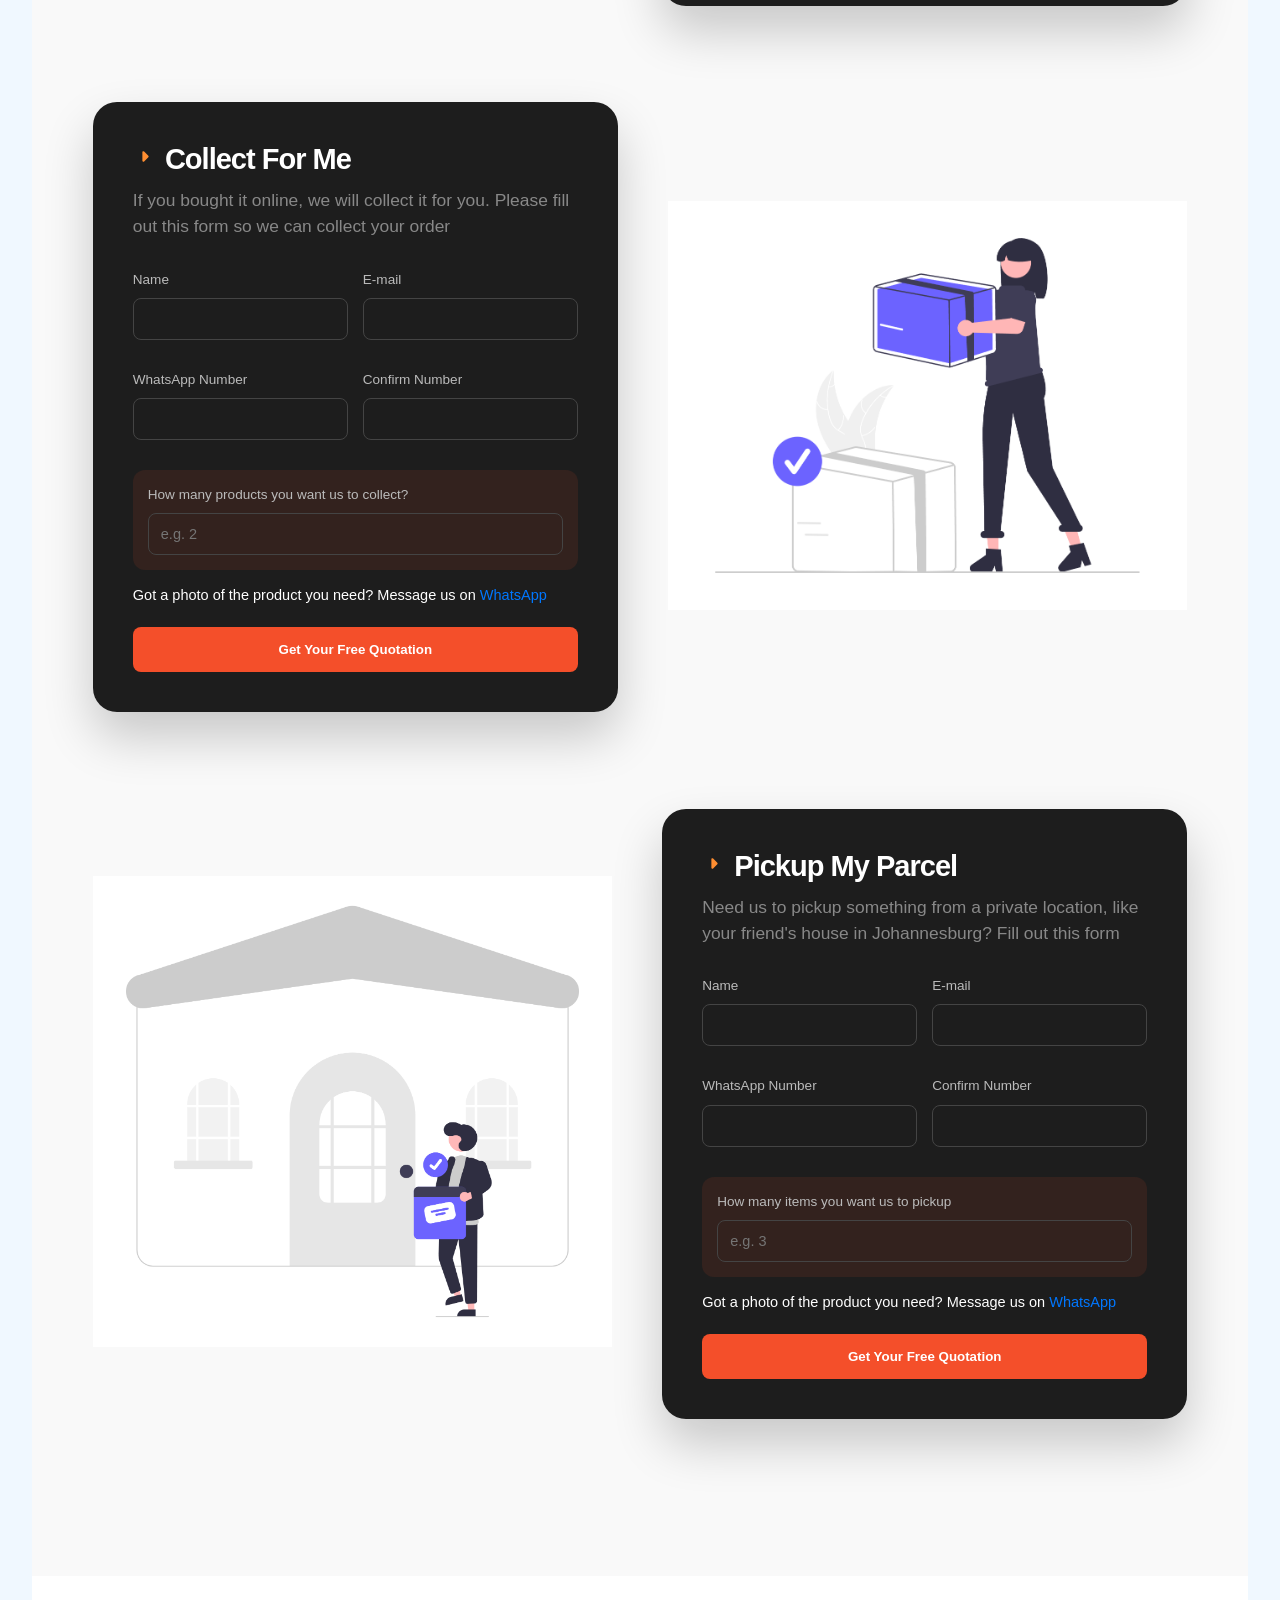
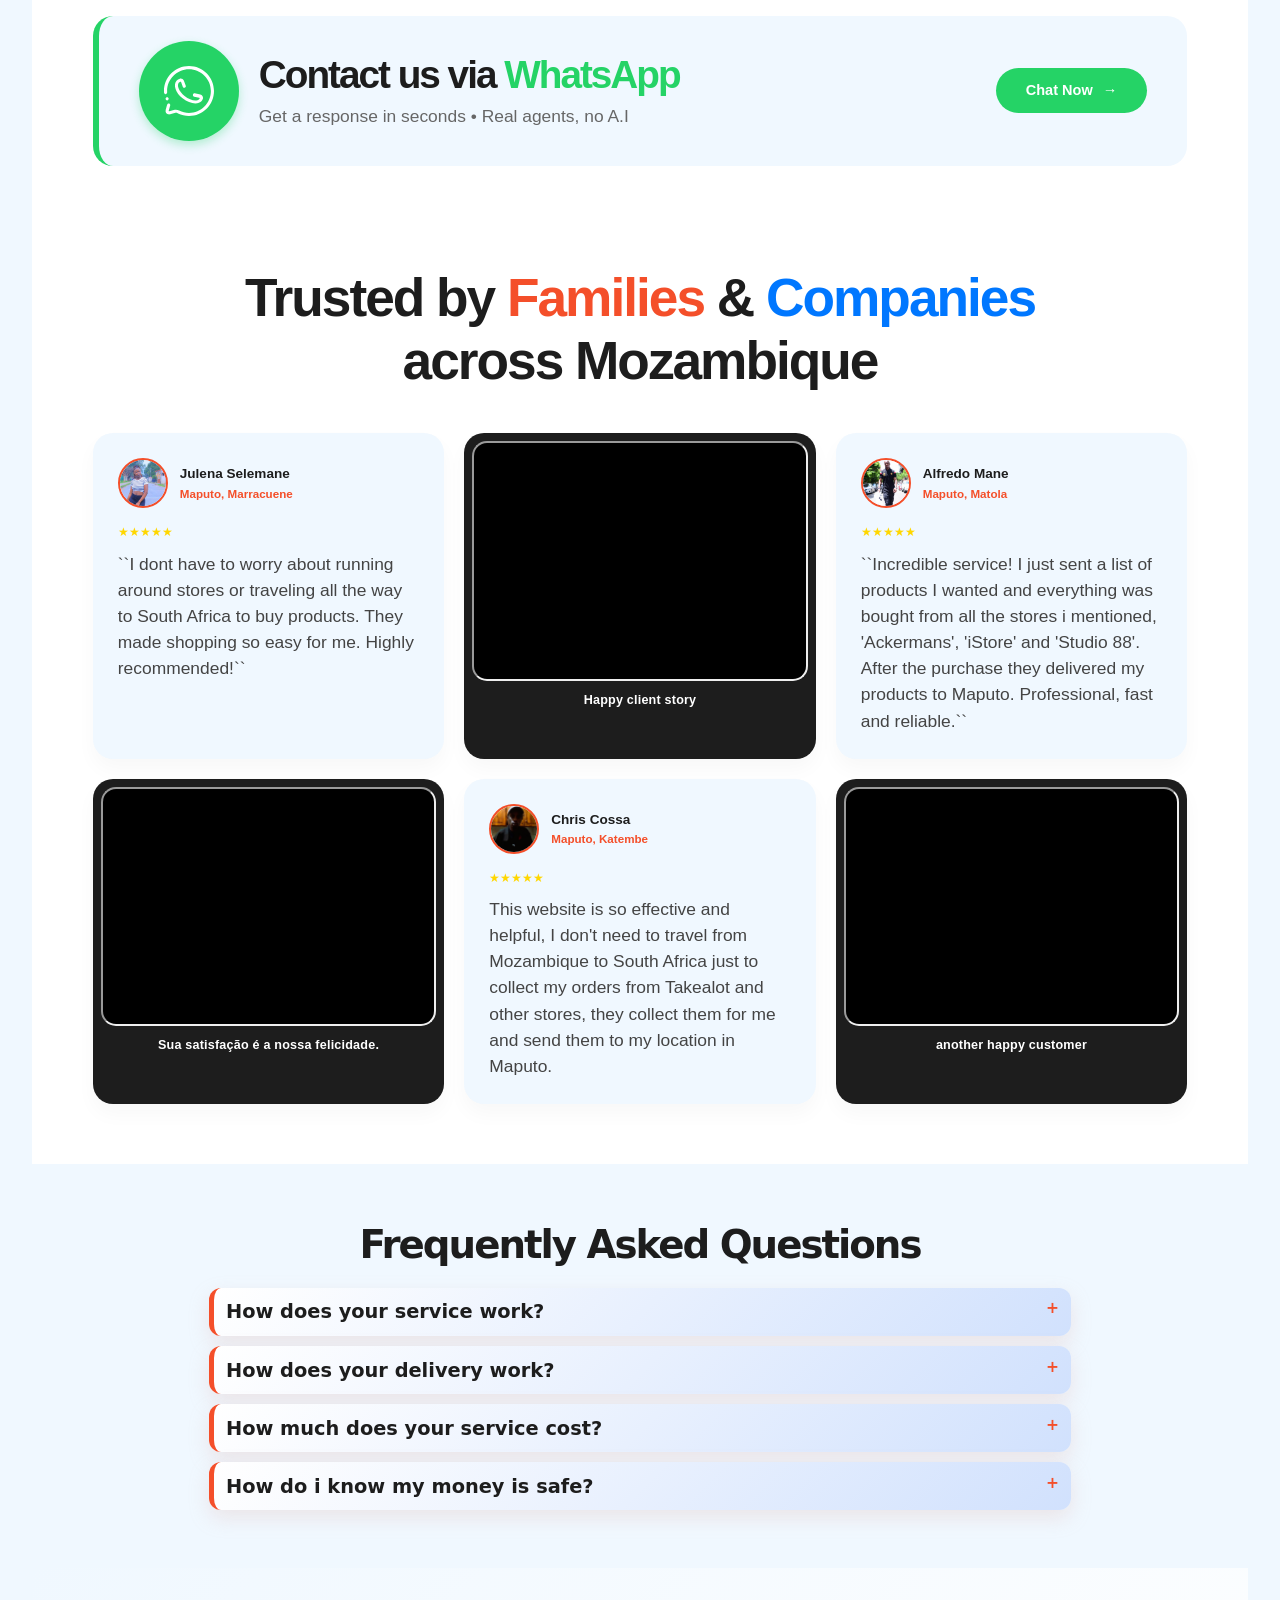
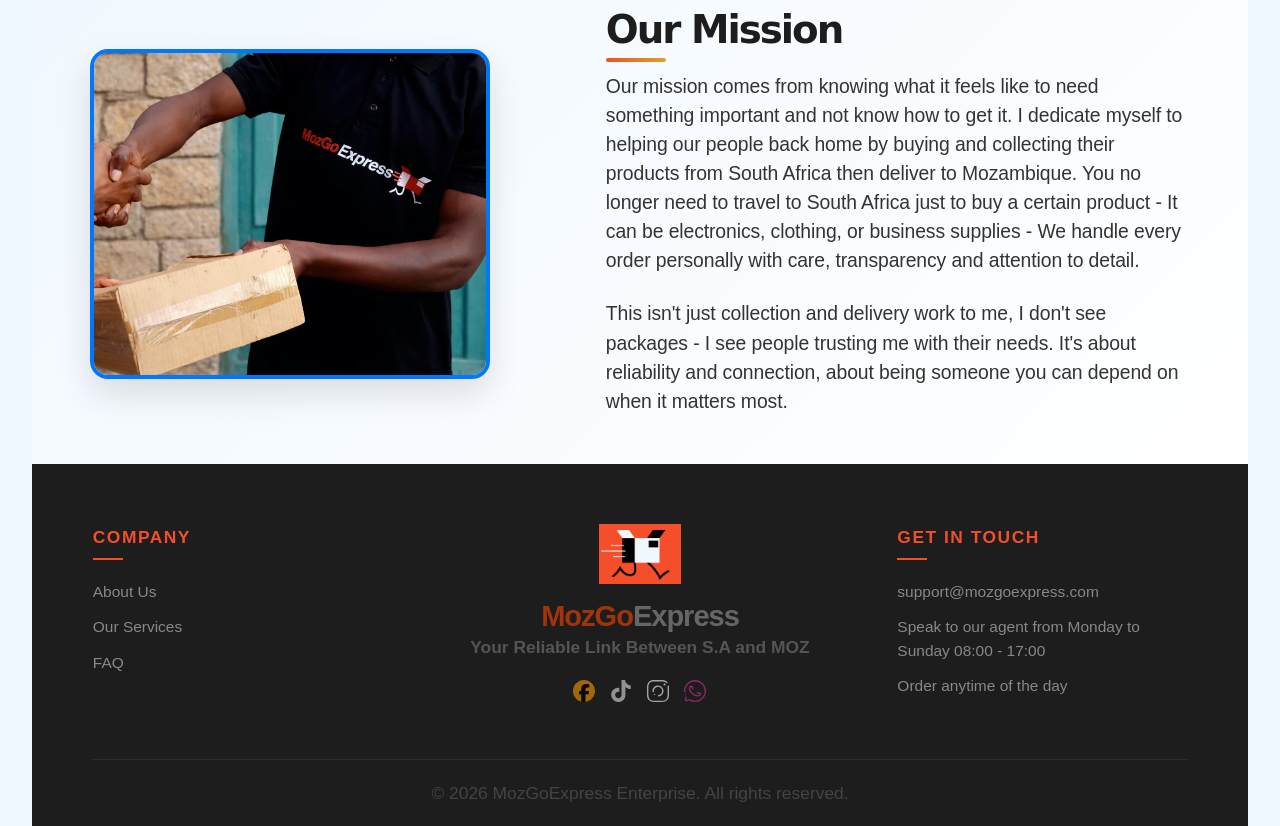
<file: MozGo.html>
<!DOCTYPE html>
<html lang="en">
<head>
    <meta charset="UTF-8">
    <meta name="viewport" content="width=device-width, initial-scale=1.0">
    <link rel="stylesheet" href="MozGo.css">
    <link rel="stylesheet" href="MozGo_Resposive.css">
    <title data-i18n="title.heading">MozGo Buying and collecting products from S.A to MOZ</title>
</head>
<body>
 
  <!---------------- head section ------------------>
  <header id="heading-sec">
    <!------------------- first navbar-------------- -->
    <nav class="nav-1"> 
      <div class="logo-container">
        <img src="images/mozgoLogo.png" alt="" class="logo-img">
        <h1><span class="logo-span">MozGo</span><span class="express">Express</span></h1>
      </div>


      <div class="language-container">
        <img src="images/globe-icon.svg" alt="">
        <li>
          <button id="lang-btn" data-i18n="nav1.langBtn">Mudar para português</button>
        </li>
      </div>

      
      <div class="email-container">
        <img src="images/emailicon.svg" alt="" class="navbar-1-img">
        <div>
          <p>E-mail</p>
          <a href="mailto:support@mozgoexpress.com">support@mozgoexpress.com</a>
        </div>
      </div>
      
      <div class="call-container">
        <img src="images/callicon.svg" alt="" class="navbar-1-img">
        <div>
          <p data-i18n="nav1.whatsapp">Call On Whatsapp</p>
          <a href="https://wa.me/27688960919" target="_blank" rel="noopener">+27-688-960919</a>
        </div>
      </div>
      <!-- <div class="give-away-container">
        <li><button id="give-away" data-i18n="nav1.give-away">FREE T-shirt on second order</button></li>
      </div> -->
    </nav>
    <!------------------- second-navbar ---------------->
     <nav class="nav-2">
      <div class="menu-toggle" id="mobile-menu">
        <span class="bar"></span>
        <span class="bar"></span>
        <span class="bar"></span>
      </div>
      <ul class="left-navbar-2-container" id="nav-list">
        <li><a href="#heading-sec" data-i18n="nav2.home">Home</a></li>
        <li><a href="#about-us-sec" data-i18n="nav2.about">About Us</a></li>
        <li><a href="#our-services-sec" data-i18n="nav2.services">Our Services</a></li>
        <li><a href="#footer-sec" data-i18n="nav2.contact">Contact</a></li>
      </ul>

      <ul class="right-navbar-2-container">
        <li>
          <a href="https://www.instagram.com/mozgoexpress/" target="_blank" rel="noopener">
            <img src="images/instagramicon.svg" alt="instagram">
          </a>
        </li>

        <li>
          <a href="https://www.facebook.com/profile.php?id=61588646010348" target="_blank" rel="noopener">
            <img src="images/facebook.svg" alt="facebook">
          </a>
        </li>

        <li>
          <a href="https://www.tiktok.com/@mozgoexpress" target="_blank" rel="noopener">
            <img src="images/tiktokicon.svg" alt="tiktok">
          </a>
        </li>

        <li>
          <a href="https://wa.me/27688960919" target="_blank" rel="noopener">
            <img src="images/whatsappicon.svg" alt="whatsapp">
          </a>
        </li>

        <li>
          <a href="#select-service-sec" data-i18n="nav2.quote">Request Quote</a>
        </li>
      </ul>
     </nav>
  </header>

    <!----------------- HERO SECTION --------------------->
    <section class="hero-section">
      <img src="images/mainImage1.png" alt="" class="hero-img">

      <div class="hero-content">
        <h1 class="hero-main-title">
          <span data-i18n="hero.part1">Need any products from</span>
          <br>
          <span class="hero-span" data-i18n="hero.part2">South Africa?</span>
          <br>
          <span data-i18n="hero.part3">Give us the Store Name and the Product Name</span>
        </h1>
        <p data-i18n="hero.info">Contact Us Via Whatsapp</p>
        <a href="#select-service-sec" class="order-btn" data-i18n="hero.orderBtn">Place Order</a>
      </div>
    </section>
                    
    
<!--------------- Main section -------------------------->
 <main>
  <section class="body-section">
    <!---------------- About Us container ------>
    <section class="about-us-section" id="about-us-sec">
      <div class="about-container">
        <!-- Left Side: Content -->
        <div class="about-content">
          <div class="label-badge">
            <img src="images/arrowBtn.svg" alt="" class="arrow-icon">
            <span data-i18n="about.opening">About <span class="text-orange">Us</span></span>
          </div>
      
          <h2 class="about-title">
            <span data-i18n="about.title">Your Personal Shopper and Collector in </span>
            <span class="text-blue" data-i18n="about.titleSpan">South Africa</span>
          </h2>
      
          <p class="about-description">
            <span data-i18n="about.part1">Are you in </span>
            <strong><span class="text-orange" data-i18n="about.part2">Mozambique</span></strong> 
            <span data-i18n="about.part3">and need to buy products from South Africa without traveling? 
            We act as your local feet on the ground. Whether it's high-street fashion or daily essentials, 
            we shop and collect the </span>
            <strong><span data-i18n="about.part4">exact product you need within hours</span></strong>
          </p>

          <div class="shop-chips">
            <p data-i18n="about.chipsTitle">We Order or Buy for you from shops like</p>
            <span>Takealot</span>
            <span>Zara</span>
            <span>Game</span>
            <span>Pick n Pay</span>
            <span>Dis-Chem</span>
            <span>Makro</span>
            <span>Woolworths</span>
            <span>Maynards Office Technology</span>
            <span>PEP</span>
            <span>Edgars</span>
            <span>HiFi-Corp</span>
            <span>Clicks</span>
            <span>Mr Price</span>
            <span>Shoprite</span>
            <span class="more-chip" data-i18n="about.moreStores">+ Many More</span>
          </div>

          <p class="delivery-note">
            <span data-i18n="about.deliveryNote">After purchasing, we partner with elite logistics providers to ensure </span> 
            <strong><span data-i18n="strongPara2">safe delivery in Mozambique</span></strong>
          </p>
        </div>

        <!-- Right Side: Stats Grid -->
        <div class="stats-grid">
          <div class="stat-card">
            <h3>98<span>+</span></h3>
            <p data-i18n="about.completeOrders">Orders Completed</p>
          </div>
          <div class="stat-card">
            <h3>12<span>+</span></h3>
            <p data-i18n="about.Networks">Future Networks</p>
          </div>
          <div class="stat-card">
            <h3>35<span>+</span></h3>
            <p data-i18n="about.members">Team Members</p>
          </div>
          <div class="stat-card-highlight">
            <p data-i18n="about.turnaround">Fast Turnaround</p>
            <span data-i18n="about.deliveryTime">24h Delivery</span>
          </div>
        </div>
      </div>
    </section>


    <!-- ------------ Our Services ------------------------ -->
    <section class="our-services-section" id="our-services-sec">
  <div class="services-wrapper">
    
    <!-- Left Column: Header & Intro -->
    <div class="services-intro">
      <div class="label-badge">
        <img src="images/arrowBtn.svg" alt="" class="arrow-icon">
        <span data-i18n="services.opening">Our <span class="text-orange">Services</span></span>
      </div>
      <h2 class="main-title">
        <span data-i18n="services.title">Get </span>
        <span class="text-blue" data-i18n="services.title2">any product </span>
        <span data-i18n="services.title3">from South Africa through us</span>
      </h2>
      <p class="intro-p" data-i18n="services.description">
        We do more than just buy products for you. We go to your preferred locations around Johannesburg, South Africa, Collect your items, and deliver them to Mozambique
      </p>
      
      <div class="illustration-box">
        <img src="images/addtocart.png" alt="Shopping Illustration" class="service-undraw">
      </div>

      <a href="#select-service-sec" class="btn-main-quote" data-i18n="services.quote">Get Free Quotation</a>
    </div>

    <!-- Right Column: Service Grid -->
    <div class="services-grid">
      <!-- Service 1 -->
      <a href="#buy-for-me-form" class="service-card border-orange">
        <div class="card-header">
          <div class="icon-circle bg-orange">
            <img src="images/store.svg" alt="">
          </div>
          <h3 data-i18n="services.service1title">Buy For Me</h3>
        </div>
        <p data-i18n="services.service1info">Pick a product you want from any South African store like, PEP, HiFi Corp, Dis-Chem and more - then we'll handle the shopping for you. We also offer delivery</p>
        <span class="card-action" data-i18n="services.fillForm">Fill Form →</span>
      </a>

      <!-- Service 2 -->
      <a href="#collect-for-me-form" class="service-card border-blue">
        <div class="card-header">
          <div class="icon-circle bg-blue">
            <img src="images/innovation.svg" alt="">
          </div>
          <h3 data-i18n="services.service2title">Collect My Order</h3>
        </div>
        <p data-i18n="services.service2info">Did you order a product online already? We handle the physical collection from offices or stores on your behalf</p>
        <span class="card-action" data-i18n="services.fillForm">Fill Form →</span>
      </a>

      <!-- Service 3 -->
      <a href="#pickup-my-parcel-form" class="service-card border-dark">
        <div class="card-header">
          <div class="icon-circle bg-dark">
            <img src="images/destination.svg" alt="">
          </div>
          <h3 data-i18n="services.service3title">Pickup My Parcel</h3>
        </div>
        <p data-i18n="services.service3info">Need an item picked up from a private residence like your home in Johannesburg? We've got you covered</p>
        <span class="card-action" data-i18n="services.fillForm">Fill Form →</span>
      </a>

      <!-- Service 4 -->
      <a href="#" class="service-card border-light">
        <div class="card-header">
          <div class="icon-circle bg-light">
            <img src="images/delivery.svg" alt="">
          </div>
          <h3 data-i18n="services.service4title">Delivery Option</h3>
        </div>
        <p data-i18n="services.service4info">Once we've bought or collected your item, you choose whether you want delivery to Mozambique or pickup from South Africa</p>
      </a>
    </div>

  </div>
    </section>



<!------------- how it works section --------- -->
    <section class="how-it-works">
      <h2 class="section-title"><span data-i18n="howItWorks.title">How it </span> <span data-i18n="howItWorks.title2">Works</span></h2>

      <div class="steps-container">
        <!-- the steps -->
         <div class="step-card" data-step="1">
          <div class="step-numb">01</div>
          <h3 data-i18n="howItWorks.heading1">CONNECT WITH US</h3>
          <p data-i18n="howItWorks.info1">Contact us on <a href="https://wa.me/27688960919" target="_blank" rel="noopener" class="contact-link">Whatsapp</a> or use the <a href="#select-service-sec" class="contact-link">Order form</a> below</p>
         </div>

         <div class="step-card" data-step="2">
          <div class="step-numb">02</div>
          <h3 data-i18n="howItWorks.heading2">PRODUCT NAME</h3>
          <p data-i18n="howItWorks.info2">Provide the name of the product you want us to buy or collect</p>
         </div>

         <div class="step-card" data-step="3">
          <div class="step-numb">03</div>
          <h3 data-i18n="howItWorks.heading3">STORE NAME</h3>
          <p data-i18n="howItWorks.info3">Provide the store name or location where your product can be found</p>
         </div>

         <div class="step-card" data-step="4">
          <div class="step-numb">04</div>
          <h3 data-i18n="howItWorks.heading4">QUOTATION</h3>
          <p data-i18n="howItWorks.info4">A quotation will be sent to your WhatsApp number and email address</p>
         </div>

         <div class="step-card" data-step="5">
          <div class="step-numb">05</div>
          <h3 data-i18n="howItWorks.heading5">PAYMENT</h3>
          <p data-i18n="howItWorks.info5">Provide proof of payment via WhatsApp or email</p>
         </div>

         <div class="step-card" data-step="6">
          <div class="step-numb">06</div>
          <h3 data-i18n="howItWorks.heading6">PURCHASE</h3>
          <p data-i18n="howItWorks.info6">Once payment is made, we'll buy or collect your product from your chosen location</p>
         </div>

         <div class="step-card" data-step="7">
          <div class="step-numb">07</div>
          <h3 data-i18n="howItWorks.heading7">FULFILMENT</h3>
          <p data-i18n="howItWorks.info7">Then you choose whether you want delivery or collection option</p>
         </div>

         <!-- action btn -->
          <div class="step-card cta-card">
            <h3 data-i18n="howItWorks.ctaHeading">Ready To Start?</h3>
            <p data-i18n="howItWorks.ctaInfo">Let us buy or collect your product Today!</p>
            <a href="#select-service-sec" class="order-btn" data-i18n="howItWorks.ctaLink">Place Order Now</a>
          </div>

      </div>
    </section>

<!-- ---------- Choose Section ---------- -->
    <section class="service-picker" id="select-service-sec">
  <div class="picker-container">
    <div class="picker-header">
      <h2>
        <span data-i18n="chooseService.chooseHeading1">Step 1: </span>
        <span data-i18n="chooseService.chooseHeading2">Select Service You Want</span></h2>
    </div>

    <div class="picker-grid">
      <!-- Option 1 -->
      <label class="picker-item">
        <a href="#buy-for-me-form">
        <input type="radio" name="service" value="buy">
        <div class="picker-box">
            <img src="images/store.svg" alt="">
            <h3 data-i18n="chooseService.firstService">Buy For Me</h3>
          </div>
        </a>
      </label>

      <!-- Option 2 -->
      <label class="picker-item">
        <a href="#collect-for-me-form">
        <input type="radio" name="service" value="collect">
        <div class="picker-box">
            <img src="images/innovation.svg" alt="">
            <h3 data-i18n="chooseService.secondService">Collect My Order</h3>
          </div>
        </a>
      </label>

      <!-- Option 3 -->
      <label class="picker-item">
        <a href="#pickup-my-parcel-form">
        <input type="radio" name="service" value="pickup">
        <div class="picker-box">
            <img src="images/destination.svg" alt="">
            <h3 data-i18n="chooseService.thirdService">Pick Up My Parcel</h3>
          </div>
        </a>
      </label>

      <!-- Option 4 -->
      <label class="picker-item">
        <a href="https://wa.me/27688960919" target="_blank" rel="noopener">
        <input type="radio" name="service" value="whatsapp" checked>
        <div class="picker-box">
            <img src="images/whatsappicon.svg" alt="">
            <h3 data-i18n="chooseService.finalService">Order Via Whatsapp</h3>
          </div>
        </a>
      </label>

    </div>
  </div>
    </section>



    <!-- ----------- Order form sec ---------- -->
    <section class="order-sec" id="order-section">
    <!-- Form 1: Buy For Me -->
    <div class="order-row">
        <div class="order-img-div">
            <img src="images/buyforme.png" alt="Shopping">
        </div>
        <form action="https://api.web3forms.com/submit" method="POST" class="order-form dark-theme" id="buy-for-me-form">
          <input type="hidden" name="access_key" value="4dd2181f-7e0b-4c25-9ed8-07f703172f58">
            <h3>
              <img src="images/arrowBtn.svg" alt="" class="arrow-icon">
              <span data-i18n="inputForm.title1">Buy For Me</span></h3>
            <p class="form-desc" data-i18n="inputForm.info1">We shop at any store or office in South Africa for you. Please fill out this form so we can purchase your product</p>
            <div class="order-info-cont">
                <div class="input-row">
                    <div class="input-group">
                      <label data-i18n="inputForm.name">Name</label>
                      <input type="text" name="user_Name" required></div>
                    <div class="input-group">
                      <label data-i18n="inputForm.email">E-mail</label>
                      <input type="email" name="user_Email" required></div>
                </div>
                <div class="input-row">
                    <div class="input-group">
                      <label data-i18n="inputForm.number">WhatsApp Number</label>
                      <input type="tel" name="Whtspp_number1" required>
                    </div>
                    <div class="input-group">
                      <label data-i18n="inputForm.confirmNumb">Confirm Number</label>
                      <input type="tel" name="Whtspp_number2" required>
                    </div>
                </div>
                
                <div class="input-group qty-group">
                    <label data-i18n="inputForm.numbOfProducts1">How many products you want us to buy?</label>
                    <input type="number" name="numb_of_buyings" class="productCount" min="0" max="10" placeholder="e.g. 3">
                </div>

                <!-- Dynamic Inputs injected here -->
                <div class="productInputsContainer"></div>

                <!-- whatsapp link -->
                <span class="image-link-span" data-i18n="inputForm.linkSpan">Got a photo of the product you need? Message us on </span>
                <a href="https://wa.me/27688960919" target="_blank" rel="noopener" style="color:var(--secondary-color)" data-i18n="inputForm.wtspLink">WhatsApp</a>

                <button type="submit" class="submitBtn" data-i18n="inputForm.orderBtn">Get Your Free Quotation</button>
            </div>
        </form>
    </div>

    <!-- Form 2: Collect For Me (Reversed for visual balance) -->
    <div class="order-row reverse">
        <div class="order-img-div">
            <img src="images/collectforme.png" alt="Collection">
        </div>
        <form action="https://api.web3forms.com/submit" method="POST" class="order-form dark-theme" id="collect-for-me-form">
          <input type="hidden" name="access_key" value="4dd2181f-7e0b-4c25-9ed8-07f703172f58">
            <h3>
              <img src="images/arrowBtn.svg" alt="" class="arrow-icon">
              <span data-i18n="inputForm.title2">Collect For Me</span>
            </h3>
            <p class="form-desc" data-i18n="inputForm.info2">If you bought it online, we will collect it for you. Please fill out this form so we can collect your order</p>
            
            <div class="order-info-cont">
                <div class="input-row">
                    <div class="input-group">
                      <label data-i18n="inputForm.name">Name</label>
                      <input type="text" name="user_Name" required></div>
                    <div class="input-group">
                      <label data-i18n="inputForm.email">E-mail</label>
                      <input type="email" name="user_Email" required></div>
                </div>
                <div class="input-row">
                    <div class="input-group">
                      <label data-i18n="inputForm.number">WhatsApp Number</label>
                      <input type="tel" name="Whtspp_number1" required></div>
                    <div class="input-group">
                      <label data-i18n="inputForm.confirmNumb">Confirm Number</label>
                      <input type="tel" name="Whtspp_number2" required></div>
                </div>

                <div class="input-group qty-group">
                    <label data-i18n="inputForm.numbOfProducts2">How many products you want us to collect?</label>
                    <input type="number" name="number_of_collections" class="productCount" min="0" max="10" placeholder="e.g. 2">
                </div>

                <!-- dynamic sec -->
                <div class="productInputsContainer"></div>

                <!-- whatsapp link -->
                <span class="image-link-span" data-i18n="inputForm.linkSpan">Got a photo of the product you need? Message us on </span>
                <a href="https://wa.me/27688960919" target="_blank" rel="noopener" style="color:var(--secondary-color)" data-i18n="inputForm.wtspLink">WhatsApp</a>

                <button type="submit" class="submitBtn" data-i18n="inputForm.orderBtn">Get Your Free Quotation</button>
            </div>
        </form>
    </div>

    <!-- Form 3: Pick up Me -->
    <div class="order-row">
        <div class="order-img-div">
            <img src="images/pickupforme.png" alt="Shopping">
        </div>
        <form action="https://api.web3forms.com/submit" method="POST" class="order-form dark-theme" id="pickup-my-parcel-form">
          <input type="hidden" name="access_key" value="4dd2181f-7e0b-4c25-9ed8-07f703172f58">
            <h3>
              <img src="images/arrowBtn.svg" alt="" class="arrow-icon">
              <span data-i18n="inputForm.title3">Pickup My Parcel</span>
            </h3>
            <p class="form-desc" data-i18n="inputForm.info3">Need us to pickup something from a private location, like your home in Johannesburg? Fill out this form</p>
            
            <div class="order-info-cont">
                <div class="input-row">
                    <div class="input-group">
                      <label data-i18n="inputForm.name">Name</label>
                      <input type="text" name="user_Name" required></div>
                    <div class="input-group">
                      <label data-i18n="inputForm.email">E-mail</label>
                      <input type="email" name="user_Email" required></div>
                </div>
                <div class="input-row">
                    <div class="input-group">
                      <label data-i18n="inputForm.number">WhatsApp Number</label>
                      <input type="tel" name="Whtspp_number1" required></div>
                    <div class="input-group">
                      <label data-i18n="inputFrom.confirmNumb">Confirm Number</label>
                      <input type="tel" name="Whtspp_number2" required></div>
                </div>
                
                <div class="input-group qty-group">
                    <label data-i18n="inputForm.numbOfProducts3">How many items you want us to pickup</label>
                    <input type="number" name="number_of_pickups" class="productCount" min="0" max="10" placeholder="e.g. 3">
                </div>

                <!-- Dynamic Inputs injected here -->
                <div class="productInputsContainer"></div>

                <!-- whatsapp link -->
                <span class="image-link-span" data-i18n="inputForm.linkSpan">Got a photo of the product you need? Message us on </span>
                <a href="https://wa.me/27688960919" target="_blank" rel="noopener" style="color:var(--secondary-color)" data-i18n="inputForm.wtspLink">WhatsApp</a>

                <button type="submit" class="submitBtn" data-i18n="inputForm.orderBtn">Get Your Free Quotation</button>
            </div>
        </form>
    </div>

    </section>


<!-- -------------- Wtsapp section ---------- -->
    <section class="whatsapp-sec" id="whatsapp-sec">
  <div class="whatsapp-card">
    <div class="whatsapp-brand">
      <!-- Standard WhatsApp Icon for instant recognition -->
      <div class="wa-icon-box">
        <img src="images/whatsappicon.svg" alt="WhatsApp">
      </div>
      <div class="wa-text">
        <h2>
          <span class="text-heading" data-i18n="Whatsapp.textHeading">Contact us via</span>
          <span class="text-green" data-i18n="Whatsapp.textTitle">WhatsApp</span>
        </h2>
        <p data-i18n="Whatsapp.info">Get a response in seconds • Real agents, no A.I</p>
      </div>
    </div>
    
    <div class="wa-action">
      <!-- Use your real phone number in the link -->
      <a href="https://wa.me/27688960919" target="_blank" rel="noopener" class="wa-btn">
        <span data-i18n="Whatsapp.action">Chat Now </span>
        <span>&rarr;</span>
      </a>
    </div>
  </div>
    </section>


     <!------------- Reviews section  -------------->
    <section class="reviews-sec">
  <div class="reviews-header">
    <h1>
      <span data-i18n="reviews.heading1">Trusted by </span>
      <span class="text-orange" data-i18n="reviews.heading2">Families</span>
      <span data-i18n="reviews.heading3"> & </span>
      <span class="text-blue" data-i18n="reviews.heading4">Companies</span><br>
      <span data-i18n="reviews.heading5">across Mozambique</span>
    </h1>
  </div>

  <div class="reviews-grid">
    <!-- Review 1: Text -->
    <div class="review-card">
      <div class="user-info">
        <img src="images/clientPic1.jpg" alt="client-image" class="avatar">
        <div class="user-details">
          <strong>Julena Selemane</strong>
          <span class="location">Maputo, Marracuene</span>
        </div>
      </div>
      <div class="stars">★★★★★</div>
      <p data-i18n="reviews.review1">"I dont have to worry about running around stores or traveling all the way to South Africa to buy products. They made shopping so easy for me. Highly recommended!"</p>
    </div>

        <!-- Review 2: Video -->
    <div class="review-card video-card">
      <iframe src="https://youtube.com/embed/E0Z6VsQ73y4?si=antoukMUs0d85Txr" class="reviews-video"></iframe>
      <div class="video-label" data-i18n="reviews.review2">Happy client story</div>
    </div>

    <!-- Review 3: Text -->
    <div class="review-card">
      <div class="user-info">
        <img src="images/clientPic2.jpg" alt="Client" class="avatar">
        <div class="user-details">
          <strong>Alfredo Mane</strong>
          <span class="location">Maputo, Matola</span>
        </div>
      </div>
      <div class="stars">★★★★★</div>
      <p data-i18n="reviews.review3">"Incredible service! I just sent my list and everything was bought from all the stores i mentioned, they even found the best deals, and delivered them. Professional, fast and reliable."</p>
    </div>

    <!-- Review 4: Video -->
    <div class="review-card video-card">
      <iframe src="https://youtube.com/embed/h5pysE1C0k8?si=IAgMbOfNG2fkAUFT" class="reviews-video"></iframe>
      <div class="video-label" data-i18n="reviews.review4">business covered</div>
    </div>

        <!-- Review 5: Text -->
    <div class="review-card">
      <div class="user-info">
        <img src="images/clientPic3.jpg" alt="Client" class="avatar">
        <div class="user-details">
          <strong>Chris Cossa</strong>
          <span class="location">Maputo, Katembe</span>
        </div>
      </div>
      <div class="stars">★★★★★</div>
      <p data-i18n="reviews.review5">"This website is so effective and helpful, I don't need to travel from Mozambique to South Africa just to collect my orders from Takealot and other stores, they collect them for me and send them to my location in Maputo."</p>
    </div>

    <!-- Review 6: Video -->
    <div class="review-card video-card">
      <iframe src="https://youtube.com/embed/xnSEleVRQh4?si=kfVyTOdnS4301rXG" class="reviews-video"></iframe>
      <div class="video-label" data-i18n="reviews.review6">Your satisfaction, our happiness</div>
    </div>

  </div>
    </section>


     <!---------------- FAQ Section ------------>
    <section class="faq-section" id="faq-sec">
      <!-- heading -->
      <h2 class="faq-title" data-i18n="faq.title">Frequently Asked Questions</h2>
      <div class="faq-container">
        <!-- faq 1 -->
         <details class="faq-item">
          <summary data-i18n="faq.question1">How does your service work?</summary>
          <p data-i18n="faq.answer1">Use our Website(form) or WhatsApp to let us know which product you want us to buy or collect from any location in South Africa, Johannesburg. We'll go to your chosen location, get your product and send you pictures. You then let us know if you want us to handle delivery or you'll send someone to pick up in South Africa.</p>
         </details>

         <!-- faq 2 -->
         <details class="faq-item">
          <summary data-i18n="faq.question2">How does your delivery work</summary>
          <p data-i18n="faq.answer2">Once your items are purchased or collected, we work with reliable delivery company to transport the products Mozambique. You'll be contacted the next morining upon arrival, then go to collect safely using the WhatsApp receipt we provide.</p>
         </details>

               <!-- faq 3 -->
         <details class="faq-item">
          <summary data-i18n="faq.question3">How much does your service cost?</summary>
          <p data-i18n="faq.answer3">After placing an order (WhatsApp or Website form), we'll send you a quotation displaying how much the service will cost, as it depends on the volume of the item</p>
         </details>

         <!-- faq 4 -->
         <details class="faq-item">
          <summary data-i18n="faq.question4">How do i know my money is safe?</summary>
          <p data-i18n="faq.answer4">Payment method is MPESA, and your payments are handled securely and transparently. We confirm items availability before purchasing, we send photos of the product and let you decide if you will take it or not, we also provide receipts for every order, and keep you updated throughout the process. Your trust matters to us, and we only work with verified stores and reliable delivery companies</p>
         </details>
      </div>
    </section>

     <!--------------- Our Mission Sec------------>
    <section class="mission-section">
      <div class="mission-container">

        <div class="mission-image">
          <img src="images/mainImage1.png" alt="Antonio helping clients source products from South Africa">
        </div>

        <div class="mission-content">
          <h2 data-i18n="mission.title">Our Mission</h2>
          <p data-i18n="mission.info1">Our mission comes from knowing what it feels like to need something important and not know how to get it. I dedicate myself to helping people back home by buying and collecting their products from South Africa then deliver to Mozambique. You no longer need to travel to South Africa just to buy a certain product - It can be electronics, clothing, or business supplies - I handle every order personally with care, transparency and attention to detail.
          </p><br>
          <p data-i18n="mission.info2">This isn't just collection and delivery work to me, I don't see packages - I see people trusting me with their needs. It's about reliability and connection, about being someone you can depend on when it matters most.
          </p>
        </div>
      </div>
    </section>


     <!------------------ footer ------------->
    <footer class="site-footer">
  <div class="footer-wrapper">
    
    <!-- Column 1: Navigation -->
    <div class="footer-column">
      <h4 data-i18n="footer.company">Company</h4>
      <nav class="footer-links">
        <a href="#about-us-sec" data-i18n="footer.about">About Us</a>
        <a href="#our-services-sec" data-i18n="footer.services">Our Services</a>
        <a href="#faq-sec" data-i18n="footer.faq">FAQ</a>
      </nav>
    </div>

    <!-- Column 2: Brand & Social (Center) -->
    <div class="footer-column brand-col">
      <img src="images/mozgoLogo.png" alt="moz-link" class="footer-logo">
      <h3><span>MozGo</span>Express</h3>
      <p class="tagline" data-i18n="footer.slogan">Your Reliable Link Between S.A and MOZ</p>
      <div class="social-icons">
        <a href="https://www.facebook.com/profile.php?id=61588646010348" target="_blank" rel="noopener" class="social-link">
          <img src="images/facebook.svg" alt="Facebook">
        </a>

        <a href="https://www.tiktok.com/@mozgoexpress" target="_blank" rel="noopener" class="social-link">
          <img src="images/tiktokicon.svg" alt="tiktok">
        </a>

        <a href="https://www.instagram.com/mozgoexpress/" target="_blank" rel="noopener" class="social-link">
          <img src="images/instagramicon.svg" alt="Instagram">
        </a>

        <a href="https://wa.me/27688960919" target="_blank" rel="noopener" class="social-link">
          <img src="images/whatsappicon.svg" alt="WhatsApp">
        </a>
      </div>
    </div>

    <!-- Column 3: Contact Info -->
    <div class="footer-column">
      <h4 id="footer-sec" data-i18n="footer.inTouch">Get in Touch</h4>
      <div class="footer-links">
        <a href="mailto:support@mozgoexpress.com">support@mozgoexpress.com</a>
        <a a href="https://wa.me/27688960919" target="_blank" rel="noopener" data-i18n="footer.ourAgent">Speak to our agent from, Mon-Sun 08:00 - 17:00</a>
        <span class="address" data-i18n="footer.orderTime">Order anytime of the day</span>
      </div>
    </div>

  </div>
  
  <div class="footer-bottom">
    <p data-i18n="footer.licence">© 2026 MozGoExpress Enterprise. All rights reserved.</p>
  </div>
    </footer>

  </section>
 </main>

<script src="MozGo.js"></script>
</body>
</html>
</file>
<file: MozGo.css>
:root{
    --main-color: #F44F2A;
    --secondary-color: #0077ff;
    --third-color: #f0f8ff;
    --fourth-color: #1d1d1d;
    --fifth-color: #daa520;
    --navbar-height: auto;
}
*{
    margin: 0;
    padding: 0;
    box-sizing: border-box;
}
html{
    font-size: 60.5%;
}
body{
    background: var(--third-color);
    font-family: 'Segoe UI', Tahoma, Geneva, Verdana, sans-serif;
    color: var(--fourth-color);
    line-height: 1.5;
}
/*--------------- Default Settings */
a{
    text-decoration: none;
    font-size: 1.5rem;
}

h1,h2,h3{
    letter-spacing: -2px;
    line-height: 1.2;
}
h1{
  font-size: 5.5rem;
}

h2{
  font-size: 4rem;
}
h3{
  font-size: 3rem;
  line-height: 1.2;
  letter-spacing: -1px;
}
p{
  font-size: 1.8rem;
}
li{
    list-style: none;
} 

/*-------------- NAVBARS SECTION --------------*/
header {
  width: 100%;
  font-family: 'Inter', sans-serif;
  height: var(--navbar-height);
}

/* First Navbar: Info & Logo */
.nav-1 {
  display: flex;
  justify-content: space-between;
  align-items: center;
  padding: 1.5rem 5%;
  background-color: var(--secondary-color);
}

.logo-container {
  display: flex;
  align-items: center;
  gap: 1rem;
}

.logo-img { height: 50px; }

.express{
  color: var(--fourth-color);
  font-style: italic;
  font-weight: 800;
  font-family: 'Franklin Gothic Medium', 'Arial Narrow', Arial, sans-serif;
}

.logo-span { 
  color: #f44f2a;
  font-weight: 800;
}

.nav-1 > div:not(.logo-container) {
  display: flex;
  align-items: center;
  gap: 1.2rem;
}
.nav-1 a{
  color: var(--third-color);
  font-weight: bold;
  letter-spacing: 1.3px;
}
.nav-1 a:hover{
  color: var(--fifth-color);
}
.nav-1 p{
  font-weight: 600;
}
.navbar-1-img { width: 24px; }

#lang-btn{
  font-size: 1.8rem;
  padding: 10px;
  background: var(--main-color);
  color: var(--third-color);
  border: none;
  border-radius: 10px;
  box-shadow: 0 10px 20px rgba(14, 13, 13, 0.3);
  cursor: pointer;
  /* margin: 0 2.5rem; */
}
#lang-btn:hover{
  background: var(--fourth-color);
  color: var(--main-color);
}
.language-container img{
  width: 40px;
}


/*--------------------- Second Navbar: Links */
.nav-2 {
  background-color: var(--fourth-color);
  display: flex;
  justify-content: space-between;
  padding: 0 5%;
}

.nav-2 ul {
  display: flex;
  list-style: none;
  margin: 0;
  padding: 0;
}

.nav-2 a {
  color: var(--third-color);
  padding: 1.8rem 2rem;
  display: inline-block;
  font-weight: 500;
  transition: background 0.3s;
}

.nav-2 .left-navbar-2-container a:hover {
  background-color: rgba(255, 255, 255, 0.1);
  color: var(--main-color);
}

/* "Request Quote" Button in Nav */
.right-navbar-2-container li:last-child a {
  background-color: var(--secondary-color);
  border: 2px solid var(--main-color);
  border-radius: 3px;
  padding: 1.8rem 3rem;
}
.right-navbar-2-container li:last-child a:hover{
  background: var(--fifth-color);
  border: 2px solid var(--fourth-color);
}

.right-navbar-2-container img {
  width: 22px;
  height: 22px;
  filter: invert(1); /* Makes black icons white */
  opacity: 0.7;
  transition: 0.3s;
}
.right-navbar-2-container img:hover{
  opacity: 1;
  transform: translateY(-3px);
}

/*------------------ HERO SECTION */
.hero-section {
  position: relative;
  height: 100vh;
  /* height: auto; */
  display: flex;
  align-items: center;
  justify-content: center;
  color: white;
  text-align: center;
  padding: 9rem 5%;
  width: 100%;
}

.hero-img {
  position: absolute;
  top: 0; left: 0;
  width: 100%; height: 100%;
  object-fit: cover;
  z-index: -2;
}

/* Dark overlay for text readability */
.hero-section::after {
  content: '';
  position: absolute;
  top: 0; left: 0;
  width: 100%; height: 100%;
  background: linear-gradient(rgba(0, 0, 0, 0.637), rgba(0, 0, 0, 0.780));
  z-index: -1;
}


.hero-span {
  color: var(--main-color);
  font-weight: 900;
  text-transform: uppercase;
}

.hero-content p {
  margin: 1rem 1.8rem;
  color: aliceblue;
  /* font-size: clamp(1.6rem, 4vw, 2rem); */
}

/* The Place Order Button */
.order-btn {
  display: inline-block;
  background-color: var(--main-color);
  color: var(--third-color);
  text-decoration: none;
  padding: 1.8rem 4.5rem;
  font-weight: bold;
  border-radius: 50px;
  transition: all 0.3s ease;
  box-shadow: 0 10px 20px rgba(244, 79, 42, 0.3);
  max-width: 150px;
}

.order-btn:hover {
  transform: translateY(-3px);
  background-color: #ff603d;
  box-shadow: 0 15px 30px rgba(244, 79, 42, 0.5);
}


/*----------------------- Main Content */
main{
    width: 95%;
    max-width: 1400px;
    margin: 0 auto;
}
/* //////////// About Us /////////////// */
.about-us-section {
  padding: 10rem 5%;
  background-color: var(--third-color); /* Clean contrast against the dark nav/hero */
}

.about-container {
  max-width: 1200px;
  margin: 0 auto;
  display: grid;
  grid-template-columns: 1.2fr 0.8fr;
  gap: 6rem;
  align-items: center;
}

/* Label Badge Styles */
.label-badge {
  display: flex;
  align-items: center;
  gap: 10px;
  background: #fff;
  width: fit-content;
  padding: 8px 16px;
  border-radius: 50px;
  font-size: 1.9rem;
  font-weight: bold;
  margin-bottom: 2rem;
}

.arrow-icon { width: 25px; }
.text-orange { color: var(--main-color); }
.text-blue { color: var(--secondary-color); }

/* Typography */
.about-title {
  color: var(--fourth-color);
  margin-bottom: 2rem;
  line-height: 1.1;
}

.about-description {
  line-height: 1.8;
  font-size: 2rem;
  color: var(--fourth-color);
  margin-bottom: 3rem;
  padding-left: 2.5rem;
  position: relative;
  border-left: 4px solid var(--main-color);
  background: linear-gradient(to right, rgba(239, 44, 0, 0.1), transparent);
  padding-top: 10px;
  padding-bottom: 10px;
}
.about-description strong{
    color: var(--fourth-color);
    position: relative;
    z-index: 1;
}
.about-description strong::after{
    content: '';
    position: absolute;
    bottom: 2px;
    left: 0;
    width: 100%;
    height: 8px;
    background: rgba(0, 119, 255, 0.15);
    z-index: -1;
    border-radius: 2px;
}

/* Shop Chips */
.shop-chips {
  display: flex;
  flex-wrap: wrap;
  align-items: center;
  gap: 10px;
  margin-bottom: 3rem;
}
.shop-chips p{
  color: rgb(90, 90, 90);
  font-weight: bold;
}
.shop-chips span {
  font-size: 1.8rem;
  padding: 8px 18px;
  background-color: var(--secondary-color);
  color: white;
  letter-spacing: 1.8px;
  /* border: 1.5px solid var(--fourth-color); */
  border-radius: 3px;
  box-shadow: 0 2px 5px rgba(0, 0, 0, 0.3);
  transition: all 0.3s ease;
  font-weight: bold;
  font-size: 1.5rem;
}
.shop-chips span:last-child{
    background: var(--fourth-color);
    color: var(--main-color);
}

/* Stats Grid - 2x2 Layout */
.stats-grid {
  display: grid;
  grid-template-columns: 1fr 1fr;
  gap: 2rem;
}

.stat-card {
  background: #fff;
  padding: 3rem 2rem;
  border-radius: 20px;
  text-align: center;
  transition: transform 0.3s ease;
}

.stat-card:hover {
  transform: translateY(-5px);
  background: white;
  box-shadow: 0 10px 30px rgba(0, 119, 255, 0.1);
}

.stat-card h3 {
  margin: 0;
  color: var(--fourth-color);
}

.stat-card h3 span { color: var(--main-color); }

.stat-card p {
  margin: 5px 0 0;
  font-weight: 600;
  color: #666;
}

/* Highlight Stat */
.stat-card-highlight {
  background: var(--fourth-color);
  color: var(--third-color);
  padding: 3rem 2rem;
  border-radius: 20px;
  text-align: center;
}

.stat-card-highlight span {
  color: var(--main-color);
  font-weight: bold;
  font-size: 1.6rem;
}


/* ************* Our service section ******************** */
.our-services-section {
  padding: 8rem 5%;
  background-color: var(--third-color);
}

.services-wrapper {
  max-width: 1250px;
  margin: 0 auto;
  display: grid;
  grid-template-columns: 0.9fr 1.1fr; /* Asymmetric look */
  gap: 6rem;
  align-items: start;
}

/* Intro Styles */
.main-title { 
  margin: 2rem 0; 
  color: var(--fourth-color);
  line-height: 1.1;
}
.intro-p { 
  /* font-size: 1.15rem; */
  color: #555; 
  margin-bottom: 3rem;
   line-height: 1.6; 
}

.service-undraw {
  width: 100%;
  max-width: 400px;
  margin-bottom: 3rem;
  filter: drop-shadow(0 10px 15px rgba(0,0,0,0.05));
}

.btn-main-quote {
  display: inline-block;
  padding: 1.6rem 3.5rem;
  background: var(--fourth-color);
  color: var(--third-color);
  text-decoration: none;
  border-radius: 50px;
  font-weight: bold;
  transition: 0.3s;
}
.btn-main-quote:hover{
  background: var(--main-color);
}
/* Service Grid Styles */
.services-grid {
  display: grid;
  grid-template-columns: 1fr 1fr; /* 2x2 on desktop */
  gap: 2rem;
}

.service-card {
  background: #fff;
  padding: 3rem;
  border-radius: 20px;
  text-decoration: none;
  color: var(--fourth-color);
  transition: all 0.4s ease;
  display: flex;
  flex-direction: column;
  justify-content: space-between;
  border-top: 5px solid transparent;
  box-shadow: 0 20px 40px rgba(255, 68, 0, 0.08);
   text-align: center;
}

.service-card h3 { margin: 0; letter-spacing: -2px; font-size: 3rem;}
.service-card p { 
  color: var(--fourth-color);
  margin: 10px 0;
  line-height: 1.5
}
.card-action { 
  font-weight: bold;
  color: var(--main-color);
  font-size: 1.8rem
}

.icon-circle {
  width: 50px; height: 50px;
  border-radius: 12px;
  display: flex;
  align-items: center;
  justify-content: center;
  margin-bottom: 1.5rem;
}

.icon-circle img { 
  width: 28px;
  filter: brightness(0) invert(1)
}

/* Color variants for cards */
.border-orange { border-top-color: var(--main-color) }
.border-blue { border-top-color: var(--secondary-color) }
.border-dark { border-top-color: var(--fourth-color) }
.border-light { border-top-color: var(--third-color) }

.bg-orange { background: var(--main-color); }
.bg-blue { background: var(--secondary-color); }
.bg-dark { background: var(--fourth-color); }
.bg-light { background: #999; }

/* --- Hover Effects --- */
.service-card:hover {
  transform: translateY(-10px);
  box-shadow: 0 20px 40px rgba(0,0,0,0.08);
}


/* -------------- Steps sec ---------------- */
.how-it-works {
  background-color: var(--fourth-color); /* Dark background makes the colors pop */
  padding: 5rem 2rem;
  overflow: hidden;
  border-radius: 26px;
}

.section-title {
  text-align: center;
  color: var(--third-color);
  margin-bottom: 5rem;
  font-size: 5rem;
}
.section-title span:last-child{
  color: var(--main-color);
}
.steps-container {
  display: grid;
  grid-template-columns: repeat(auto-fit, minmax(280px, 1fr));
  gap: 2.5rem;
  max-width: 1300px;
  margin: 0 auto;
}

.step-card {
  padding: 3rem;
  border-radius: 24px;
  position: relative;
  transition: all 0.4s cubic-bezier(0.175, 0.885, 0.32, 1.275);
  color: white;
  border: 1px solid rgba(255, 255, 255, 0.1);
}

/* Color Pattern: Alternating Orange, Blue, and Alice-Blue-Tints */
.step-card:nth-child(3n+1) {
  background: linear-gradient(135deg, rgba(244, 79, 42, 0.2) 0%, rgba(244, 79, 42, 0.05) 100%);
  border-top: 4px solid var(--main-color);
}

.step-card:nth-child(3n+2) {
  background: linear-gradient(135deg, rgba(0, 119, 255, 0.2) 0%, rgba(0, 119, 255, 0.05) 100%);
  border-top: 4px solid var(--secondary-color);
}

.step-card:nth-child(3n+3) {
  background: linear-gradient(135deg, rgba(240, 248, 255, 0.15) 0%, rgba(240, 248, 255, 0.05) 100%);
  border-top: 4px solid var(--third-color);
}
.contact-link{
  color: var(--secondary-color);
  font-weight: bold;
  letter-spacing: 1.1px;
}

/* The Large Background Number */
.step-numb {
  font-size: 4rem;
  font-weight: 900;
  position: absolute;
  bottom: -10px;
  right: 10px;
  opacity: 0.1;
  color: var(--third-color);
}

.step-card h3 {
  font-size: 2.5rem;
  letter-spacing: 0.3px;
  margin-bottom: 15px;
  color: var(--third-color);
}

.step-card p {
  color: rgba(255, 255, 255, 0.8);
  line-height: 1.6;
  font-size: 1.4;
}

/* Hover: Intensify the color */
.step-card:hover {
  transform: scale(1.05);
  background: rgba(255, 255, 255, 0.1);
}

.step-card:nth-child(3n+1):hover { box-shadow: 0 20px 40px rgba(244, 79, 42, 0.3); }
.step-card:nth-child(3n+2):hover { box-shadow: 0 20px 40px rgba(0, 119, 255, 0.3); }

/* Step 8: The CTA Card - Solid High Contrast */
.cta-card {
  background: linear-gradient(135deg, var(--main-color) 0%, #8f1a00 100%) !important;
  border: none !important;
  display: flex;
  flex-direction: column;
  align-items: center;
  justify-content: center;
  text-align: center;
}

.cta-card h3, .cta-card p {
  color: white;
}

.order-btn {
  background-color: var(--fourth-color);
  color: white;
  border: none;
  padding: 16px 40px;
  font-size: 1.2rem;
  font-weight: bold;
  border-radius: 12px;
  max-width: 180px;
  margin-top: 20px;
  transition: all 0.3s ease;
}

.order-btn:hover {
  background-color: white;
  color: var(--main-color);
  transform: translateY(-3px);
}

/* ---------- Choose Section -------------- */
.service-picker {
  padding: 50px 5%; /* Reduced padding to save space */
  background: var(--third-color);
  border-top: 3px solid var(--main-color);
  margin: 4rem 0;
}

.picker-container {
  max-width: 1000px;
  margin: 0 auto;
}

.picker-header h2 {
  text-transform: uppercase;
  /* letter-spacing: 1px; */
  margin-bottom: 25px;
  text-align: center;
}
.picker-header span:first-child{
    color: #888;
}

.picker-header span:last-child { color: var(--fourth-color); font-weight: 800; }

.picker-grid {
  display: grid;
  grid-template-columns: repeat(3, 1fr); /* 4 items in one row */
  gap: 15px;
  justify-content: center;
}

.picker-item input {
  display: none; /* Hide radio */
}

.picker-box {
  background: #fff;
  padding: 20px 10px;
  border-radius: 12px;
  text-align: center;
  /* cursor: pointer; */
  border: 2px solid transparent;
  transition: all 0.3s ease;
}

.picker-box img {
  width: 50px;
  height: 50px;
  margin-bottom: 10px;
  filter: grayscale(1) opacity(0.6);
}

.picker-box h3 {
  margin: 0;
  color: #666;
}

/* --- THE ACTIVE STATE --- */
.picker-item input:checked + .picker-box {
  background: aliceblue;
  border-color: var(--secondary-color);
  box-shadow: 0 10px 20px rgba(0, 119, 255, 0.1);
}

.picker-item input:checked + .picker-box img {
  filter: none; /* Show color/icon clearly when selected */
  opacity: 1;
}

.picker-item input:checked + .picker-box h3 {
  color: var(--secondary-color);
  font-weight: bold;
}

/* --- HOVER --- */
.picker-box:hover {
  border-color: var(--main-color);
}




/* ------------ Order form sec ------------- */
.order-sec { padding: 60px 5%; background: #f9f9f9; }

.order-row {
    display: grid;
    grid-template-columns: 1fr 1fr;
    gap: 50px;
    align-items: center;
    margin-bottom: 10rem;
    max-width: 1300px;
    margin-left: auto;
    margin-right: auto;
}

.order-row.reverse { direction: rtl; }
.order-row.reverse .order-form { direction: ltr; } /* Reset text direction */

.order-img-div img { width: 100%; min-width: 300px; }

/* Dark Form Styling */
.order-form.dark-theme {
    background: var(--fourth-color);
    padding: 40px;
    border-radius: 24px;
    color: white;
    box-shadow: 0 25px 50px rgba(0,0,0,0.2);
}

.order-form h3 { margin-bottom: 10px;}
.form-desc { color: #888; margin-bottom: 30px}

.input-row { display: flex; gap: 15px; margin-bottom: 15px; }
.input-group { display: flex; flex-direction: column; width: 100%; margin-bottom: 15px; }

.input-group label { font-size: 1.4rem; margin-bottom: 8px; color: #bbb; }

.input-group input {
    background: var(--input-bg);
    border: 1px solid #444;
    padding: 12px;
    border-radius: 8px;
    color: white;
    transition: 0.3s;
    font-size: 1.5rem;
}

.input-group input:focus {
    border-color: var(--main-color);
    outline: none;
    background: #333;
}

.qty-group { background: rgba(244, 79, 42, 0.1); padding: 15px; border-radius: 12px; }

.input-error {
    border: 2px solid red !important;
    background-color: rgb(82, 82, 82) !important;
}
/* picture link */
.image-link-span{
  font-size: 1.5rem;
}

/* Dynamic Product Inputs Styling */
.dynamic-product-row {
    font-size: 1.8rem;
    background: #252525;
    padding: 15px;
    border-radius: 10px;
    margin-bottom: 10px;
    border-left: 3px solid var(--secondary-color);
    animation: fadeIn 0.4s ease;
}

@keyframes fadeIn { from { opacity: 0; transform: translateY(10px); } to { opacity: 1; } }

.submitBtn {
    width: 100%;
    padding: 15px;
    background: var(--main-color);
    color: white;
    border: none;
    border-radius: 8px;
    font-weight: bold;
    cursor: pointer;
    margin-top: 20px;
    transition: 0.3s;
}

.submitBtn:hover { background: #ff603d; transform: translateY(-2px); }



/* Order submition Js  */
.success-toast {
    position: fixed;
    bottom: 90px;
    right: 30px;
    background: #1d1d1d; /* Your brand dark */
    color: white;
    padding: 20px 30px;
    border-radius: 16px;
    border-left: 6px solid #F44F2A; /* Your brand orange */
    box-shadow: 0 15px 40px rgba(0, 0, 0, 0.4);
    z-index: 9999;
    max-width: 400px;
    animation: slideUp 0.5s cubic-bezier(0.175, 0.885, 0.32, 1.275);
    transition: all 0.5s ease;
}

@keyframes slideUp {
    from { transform: translateY(100px); opacity: 0; }
    to { transform: translateY(0); opacity: 1; }
}

.toast-content {
    display: flex;
    align-items: center;
    gap: 15px;
}

.toast-icon {
    background: #F44F2A;
    width: 35px;
    height: 35px;
    border-radius: 50%;
    display: flex;
    align-items: center;
    justify-content: center;
    font-weight: bold;
    flex-shrink: 0;
}

.toast-text strong {
    display: block;
    font-size: 1.6rem;
    margin-bottom: 4px;
}

.toast-text span:last-child {
    font-size: 1.5rem;
    color: #bbb;
    margin: 0;
}




/* --------- Whatsapp section --------- */
.whatsapp-sec {
  padding: 40px 5%;
  background-color: white;
  display: flex;
  justify-content: center;
}

.whatsapp-card {
  width: 100%;
  max-width: 1100px;
  background: var(--third-color);
  padding: 25px 40px;
  border-radius: 20px;
  display: flex;
  align-items: center;
  justify-content: space-between;
  border-left: 6px solid #25D366;
  transition: transform 0.3s ease;
}

.whatsapp-card:hover {
  transform: translateY(-5px);
  box-shadow: 0 10px 30px rgba(37, 211, 102, 0.15);
}

.whatsapp-brand {
  display: flex;
  align-items: center;
  gap: 20px;
}

.wa-icon-box {
  width: 100px;
  height: 100px;
  background: #25D366;
  border-radius: 50%;
  display: flex;
  align-items: center;
  justify-content: center;
  box-shadow: 0 4px 10px rgba(37, 211, 102, 0.3);
}

.wa-icon-box img {
  width: 50px;
  filter: brightness(0) invert(1); /* Makes the icon white */
}

.wa-text h2 {
  margin: 0;
}

.text-green { color: #25D366; }

.wa-text p {
  margin: 5px 0 0;
  color: #666;
}

/* The Button */
.wa-btn {
  background: #25D366;
  color: white;
  text-decoration: none;
  padding: 12px 30px;
  border-radius: 50px;
  font-weight: bold;
  display: flex;
  align-items: center;
  gap: 10px;
  transition: 0.3s;
}

.wa-btn:hover {
  background: #128c7e; /* Darker WA green */
  box-shadow: 0 5px 15px rgba(37, 211, 102, 0.4);
}



/* -------------- Reviews section -------------- */
.reviews-sec {
  padding: 60px 5%;
  background-color: white;
}

.reviews-header {
  text-align: center;
  margin-bottom: 40px;
}

.reviews-header h1 {
  color: var(--fourth-color);
  line-height: 1.2;
}

.text-orange { color: var(--main-color); }

.reviews-grid {
  display: grid;
  grid-template-columns: repeat(auto-fit, minmax(300px, 1fr));
  gap: 20px;
  max-width: 1200px;
  margin: 0 auto;
}

.review-card {
  background: var(--third-color);
  padding: 25px;
  border-radius: 20px;
  box-shadow: 0 10px 20px rgba(0,0,0,0.03);
  display: flex;
  flex-direction: column;
  transition: transform 0.3s ease;
}

.review-card:hover { transform: translateY(-5px); }

/* User Info Styling */
.user-info {
  display: flex;
  align-items: center;
  gap: 12px;
  margin-bottom: 15px;
}

.avatar {
  width: 50px;
  height: 50px;
  border-radius: 50%;
  object-fit: cover;
  border: 2px solid var(--main-color);
}

.user-details strong { display: block; color: var(--fourth-color); font-size: 1.4rem; }
.location { font-size: 1.2rem; color: var(--main-color); font-weight: 600; }

.stars { color: #FFD700; margin-bottom: 10px; font-size: 1.2rem; }

.review-card p {
  /* font-size: 0.95rem; */
  color: #444;
  line-height: 1.5;
  margin: 0;
}

/* Video Card Styling */
.video-card {
  padding: 8px; /* Slimmer padding for videos */
  background: var(--fourth-color);
}

.reviews-video {
  width: 100%;
  border-radius: 15px;
  aspect-ratio: 14 / 10;
  background: black;
}

.video-label {
  color: white;
  text-align: center;
  font-size: 1.3rem;
  letter-spacing: 0.2px;
  padding: 10px 0 5px;
  font-weight: bold;

}


/* ----------- FAQ Section --------------- */
.faq-section{
    max-width: 900px;
    margin: 4rem auto;
    padding: 2rem;
    font-family: system-ui, -apple-system, BlinkMacSystemFont, 'Segoe UI', Roboto, Oxygen, Ubuntu, Cantarell, 'Open Sans', 'Helvetica Neue', sans-serif;
    /* background: rgb(255, 205, 187); */
}
.faq-title{
    text-align: center;
    /* font-size: 2rem; */
    margin-bottom: 2rem;
    color: var(--fourth-color);
}
.faq-container{
    display: flex;
    flex-direction: column;
    gap: 1rem;
}
.faq-item{
    background: linear-gradient(135deg, #ffffff, #d1e1fd);
    border-radius: 12px;
    padding: 1rem 1.2rem;
    box-shadow: 0 8px 20px rgba(221, 177, 168, 0.267);
    transition: all 0.3s ease;
    border-left: 5px solid #F44F2A;
}
.faq-item:hover{
    transform: translateY(-2px);
}
.faq-item summary{
    cursor: pointer;
    font-weight: 600;
    font-size: 2rem;
    list-style: none;
    position: relative;
    padding-right: 1.5rem;
}
.faq-item summary::webkit-details-marker{
    display: none;
}
.faq-item summary::after{
    content: "+";
    position: absolute;
    right: 0;
    font-size: 1.6rem;
    transition: transform 0.3s ease;
    color: #F44F2A;
}
.faq-item[open] summary::after{
    content: "-";
}
.faq-item p{
    margin-top: 0.8rem;
    line-height: 1.6;
    color: #444;
    font-weight: bold;
    font-size: 1.7rem;
}

/* ---------- Our Mission Sec ------- */
.mission-section {
  background: linear-gradient(135deg, #f0f8ff, #ffffff);
  padding: 4rem 1.5rem;
  font-family: system-ui, sans-serif;
  /* font-size: 2rem; */
}

.mission-container {
  max-width: 1100px;
  margin: auto;
  display: grid;
  grid-template-columns: 1fr 1.2fr;
  gap: 3rem;
  align-items: center;
}

.mission-image img {
  width: 100%;
  max-width: 400px;
  height: 330px;
  object-fit: cover;
  border-radius: 18px;
  box-shadow: 0 15px 35px rgba(0,0,0,0.12);
  border: 4px solid #0077ff;
  filter: brightness(1);
}

.mission-content h2 {
  /* font-size: 2.2rem; */
  margin-bottom: 1rem;
  color: var(--fourth-color);
}

.mission-content p {
  font-size: 2rem;
  font-family: 'Segoe UI', Tahoma, Geneva, Verdana, sans-serif;
  font-weight: 400;
  line-height: 1.5;
  letter-spacing: -0.1px;  
  color: #333;
  margin-bottom: 1rem;
}

/* Accent underline */
.mission-content h2::after {
  content: "";
  display: block;
  width: 60px;
  height: 4px;
  background: linear-gradient(90deg, #F44F2A, #daa520);
  margin-top: 0.5rem;
  border-radius: 3px;
}


/* ------------- footer --------------- */
.site-footer {
  background-color: var(--fourth-color);
  color: white;
  padding: 60px 5% 20px;
  font-family: sans-serif;
}

.footer-wrapper {
  max-width: 1100px;
  margin: 0 auto;
  display: grid;
  grid-template-columns: 1fr 1.5fr 1fr; /* Center column is wider */
  gap: 40px;
  align-items: start;
}

.footer-column h4 {
  color: var(--main-color);
  font-size: 1.8rem;
  text-transform: uppercase;
  letter-spacing: 1.5px;
  margin-bottom: 20px;
  position: relative;
}
.footer-column h3{
  color: #666;
}
.brand-col span{
  color: rgba(255, 68, 0, 0.589);
}
/* Slim Orange Line under titles */
.footer-column h4::after {
  content: '';
  display: block;
  width: 30px;
  height: 2px;
  background: var(--main-color);
  margin-top: 8px;
}

.footer-links {
  display: flex;
  flex-direction: column;
  gap: 12px;
}

.footer-links a, .address {
  color: #888;
  text-decoration: none;
  font-size: 1.6rem;
  transition: color 0.3s;
}

.footer-links a:hover {
  color: white;
}

/* Center Column Styling */
.brand-col {
  text-align: center;
  display: flex;
  flex-direction: column;
  align-items: center;
}

.footer-logo {
  height: 60px;
  margin-bottom: 15px;
}

.tagline {
  /* font-size: 0.85rem; */
  color: #555;
  font-weight: bold;
  margin-bottom: 20px;
}

.social-icons {
  display: flex;
  gap: 15px;
}

.social-link img {
  width: 22px;
  height: 22px;
  filter: invert(1); /* Makes black icons white */
  opacity: 0.6;
  transition: 0.3s;
}

.social-link:hover img {
  opacity: 1;
  transform: translateY(-3px);
}

/* Bottom Copyright Bar */
.footer-bottom {
  margin-top: 50px;
  padding-top: 20px;
  border-top: 1px solid #2d2d2d;
  text-align: center;
  font-size: 0.8rem;
  color: #444;
}
</file>
<file: MozGo_Resposive.css>
/* ==============================================
   RESPONSIVE STYLES 
   ============================================== */


/* --- Medium screens (Tablets/Small Laptops, max-width 1024px) --- */
@media (max-width: 1230px) {
  .nav-1 > div:not(.logo-container, .language-container) { display: none; } /* Hides extra info to save space */
}
@media (max-width: 1024px) {
  h1 { font-size: 4rem; }
  .hero-section { height: calc(100vh - var(--navbar-height)); }
  .nav-1 { flex-wrap: wrap; gap: 2rem; justify-content: center; }
}

/* --- Small screens (Mobile, max-width 768px) --- */
@media (max-width: 768px) {
   .nav-2 { position: relative; padding: 1rem 5%; }
  
  /* Hamburger Icon */
  .menu-toggle {
    display: block;
    cursor: pointer;
  }
  .bar {
    display: block;
    width: 25px;
    height: 3px;
    margin: 5px auto;
    background-color: var(--third-color);
    transition: 0.3s;
  }

  /* Transform Nav-2 Links into a Mobile Sidebar/Dropdown */
  .left-navbar-2-container {
    position: absolute;
    top: 100%;
    left: -100%;
    flex-direction: column;
    background-color: var(--fourth-color);
    width: 100%;
    text-align: center;
    transition: 0.3s;
    z-index: 10;
  }

  .left-navbar-2-container.active { left: 0; }

  .right-navbar-2-container li:not(:last-child) { display: none; } /* Hide social icons on small mobile */

  /* Hero Section scaling */
  .hero-section { height: calc(100vh - var(--navbar-height)); }
  h1 { font-size: 3rem !important; }
  .hero-span { font-size: 3.5rem; }
  p { font-size: 1.6rem; }
}

/* Small Phones (Max 480px) */
@media (max-width: 480px) {
  .logo-container h1 { font-size: 2.5rem; }
  .order-btn { padding: 1rem 2rem; font-size: 1.4rem; }
  .hero-section { height: calc(100vh - var(--navbar-height)); }
  .hero-content p{ font-size: 1.5rem;}
}


/* -------------------  ------- Handling About Section */

@media (max-width: 926px) {
  .about-title { font-size: 3.5rem; }
  /* .about-description{ font-size: 1.8rem}
  .delivery-note, .shop-chips p{ font-size: 1.7rem;} */
}
@media (max-width: 803px) {
  .about-container { grid-template-columns: 1fr; }
  .about-title { font-size: 3rem; }
  .delivery-note, .shop-chips p, .about-description{ font-size: 1.7rem}
  
}

/* --- Our Services Sec --- */
@media (max-width: 1240px) {
  .services-wrapper {
    grid-template-columns: 1fr; /* Stack intro on top of grid */
    text-align: center;
  }
  
  .label-badge { margin: 0 auto 20px; }
  
  .service-undraw {
    max-width: 300px;
    margin: 0 auto 40px;
  }
    .main-title { font-size: 4rem; }
  .services-grid p, .intro-p{ font-size: 1.8rem;}
}

@media (max-width: 600px) {
  .services-grid {
    grid-template-columns: 1fr; /* Single column on phones */
  }
  
  .main-title { font-size: 2.6rem; }
  .services-grid p, .intro-p{ font-size: 2rem;}
  
  .service-card {
    padding: 25px;
  }
}


/* --- MOBILE RESPONSIVE FIXES - STEPS SECTION --- */
@media (max-width: 768px) {
  .how-it-works {
    padding: 60px 20px;
  }
  .section-title {
    font-size: 2.5rem;
    margin-bottom: 40px;
  }
  .step-card h3{
    font-size: 2.2rem;
  }
  .step-card p{
    font-size: 1.8rem;
  }

  .step-card {
    padding: 30px; /* Less padding on small screens */
  }

  .order-btn {
    width: 100%; /* Full width button for thumbs on mobile */
  }
}


/* --------------- MOBILE RESPONSIVE PICKER SEC --------- */
@media (max-width: 768px) {
  .picker-grid {
    grid-template-columns: 1fr 1fr; /* 2x2 grid on mobile to keep height low */
  }
  .picker-header h2{
    font-size: 4rem;
    margin-bottom: 2.8rem;
    letter-spacing: -2px;
  }
}

/* Small Phones (Max 480px) */
@media (max-width: 450px) {
  .picker-header h2{
    font-size: 2.7rem;
  }
  .picker-box a h3{
    font-size: 2rem;
  }
}


/* Responsive ----------------------- ORDER SECTION*/
/* --- RESPONSIVE ORDER SECTION --- */

/* Tablets and Laptops (Max 1024px) */
@media (max-width: 1024px) {
    .order-row {
        /* gap: 30px; */
        /* padding: 0 20px; */
        max-width: 100%;
        width: 100%;
        box-sizing: border-box;
    }
    .order-img-div img{
      max-width: 100%;
      height: auto;
    }
    
    .order-form.dark-theme {
        padding: 25px; /* Slightly less padding to save space */
        width: 100%;
        overflow: hidden;
    }
    
    .input-row {
        flex-direction: column; /* Stack Name/Email and Phone numbers vertically */
        gap: 0;
    }
}

/* Mobile Devices (Max 768px) */
@media (max-width: 768px) {
    .order-sec {
        padding: 40px 15px;
    }

    .order-row, 
    .order-row.reverse {
        grid-template-columns: 1fr; /* Stack Image and Form vertically */
        direction: ltr; /* Reset reverse layout so image is always on top or bottom */
        gap: 20px;
        margin-bottom: 6rem;
    }

    .order-img-div {
        order: -1; /* Ensures image always appears ABOVE the form on mobile */
        text-align: center;
    }

    .order-img-div img {
        max-width: 80%; /* Prevent the illustration from being too huge */
        min-width: unset;
    }

    .input-row {
        flex-direction: column; /* Stack Name/Email and Phone numbers vertically */
        gap: 0;
    }

    .order-form h3 {
        font-size: 2.8rem; /* Scale down heading for mobile */
    }
    /* --------------Mobile responsiveness for the SUCEESS message------------- */
    .success-toast {
        left: 20px;
        right: 20px;
        bottom: 20px;
    }
}

/* Small Phones (Max 480px) */
@media (max-width: 480px) {
    .order-form.dark-theme {
        padding: 20px 15px;
        border-radius: 16px;
    }

    .input-group label {
        font-size: 1.2rem;
    }

    .submitBtn {
        font-size: 1.6rem;
        padding: 12px;
    }

    .form-desc {
        font-size: 1.5rem;
    }
}



/* --------------Mobile responsiveness for the SUCEESS message------------- */
    /* .success-toast {
        left: 20px;
        right: 20px;
        bottom: 20px;
    } */



/* ----------------wHATSAPP SECTION --------------- */
@media (max-width: 768px) {
  .whatsapp-card {
    flex-direction: column;
    text-align: center;
    gap: 20px;
    padding: 30px 20px;
  }
  
  .whatsapp-brand {
    flex-direction: column;
    gap: 10px;
  }

  .wa-btn {
    width: 100%;
    justify-content: center;
  }
}


/* --- MOBILE RESPONSIVE--------------- REVIEWS SECTION-- --- */
@media (max-width: 600px) {
  .reviews-grid {
    grid-template-columns: 1fr;
  }
  .reviews-header h1{
    font-size: 4rem;
  }
}

/* ------------- FAQ ------------- */
@media (max-width: 768px) {
  .faq-title{font-size: 3.5rem;}
  .faq-item{font-size: 1.8rem;}
}

/* ------------- My Mission ----------- */
@media (max-width: 768px){
  .mission-container{
    display: grid;
    grid-template-columns: 1fr;
  }
  .mission-content h2{
    font-size: 3rem;
  }
  .mission-container p{
    font-size: 2rem;
  }
}

/* --- MOBILE RESPONSIVE ---------------  FOOTER */
@media (max-width: 768px) {
  .footer-wrapper {
    grid-template-columns: 1fr;
    text-align: center;
    gap: 40px;
  }
  
  .footer-column h4::after {
    margin: 8px auto 0;
  }
  
  .brand-col {
    order: -1; /* Puts Logo on top on mobile */
  }
}


/* 

make an example for me, write some html css and js and json demonstrating an example of how i have to do it step by step
To manage translations for a large site, you should store your text in separate JSON files and use JavaScript's fetch() to load only the required language. 
Step 1: Create Translation Files
Create a folder named languages and add two files with identical keys but different values. 
languages/en.json
json
{
  "nav": {
    "home": "Home",
    "about": "About Us",
    "langBtn": "PT"
  },
  "content": {
    "welcome": "Welcome to our website!",
    "description": "This is a large-scale example using external JSON files."
  }
}
Use code with caution.

languages/pt.json
json
{
  "nav": {
    "home": "Início",
    "about": "Sobre Nós",
    "langBtn": "EN"
  },
  "content": {
    "welcome": "Bem-vindo ao nosso site!",
    "description": "Este é um exemplo em grande escala usando arquivos JSON externos."
  }
}
Use code with caution.

Step 2: Set up HTML with Data Attributes 
Use data-i18n attributes to link HTML elements to your JSON keys. Use dots (e.g., nav.home) to access nested keys in your JSON. 
html
<nav class="navbar">
  <ul>
    <li><a href="#" data-i18n="nav.home">Home</a></li>
    <li><a href="#" data-i18n="nav.about">About Us</a></li>
    <li><button id="lang-btn" data-i18n="nav.langBtn">PT</button></li>
  </ul>
</nav>

<main>
  <h1 data-i18n="content.welcome">Welcome to our website!</h1>
  <p data-i18n="content.description">Loading...</p>
</main>
Use code with caution.

Step 3: JavaScript Translation Logic
This script fetches the JSON file and updates every element that has a data-i18n attribute. 
javascript
let currentLang = localStorage.getItem('language') || 'en';

async function updateLanguage(lang) {
  try {
    // 1. Fetch the JSON file for the selected language
    const response = await fetch(`./languages/${lang}.json`);
    const translations = await response.json();

    // 2. Find all elements with the 'data-i18n' attribute
    document.querySelectorAll('[data-i18n]').forEach(element => {
      const path = element.getAttribute('data-i18n').split('.');
      
      // 3. Dig into the JSON object using the dot-notated path (e.g., nav.home)
      let translation = translations;
      path.forEach(key => {
        translation = translation ? translation[key] : null;
      });

      // 4. Update the element text
      if (translation) {
        element.textContent = translation;
      }
    });

    // Save choice and update state
    currentLang = lang;
    localStorage.setItem('language', lang);
  } catch (error) {
    console.error("Could not load language file:", error);
  }
}

// Button Click Event
document.getElementById('lang-btn').addEventListener('click', () => {
  const nextLang = currentLang === 'en' ? 'pt' : 'en';
  updateLanguage(nextLang);
});

// Load default language on startup
window.addEventListener('DOMContentLoaded', () => updateLanguage(currentLang));
Use code with caution.

Key Advantages of This Method
Performance: Users only download the text for the language they are actually viewing.
Scalability: To add a third language (like Spanish), you just create es.json without changing your JavaScript.
Organization: Hierarchical keys (like nav.home) keep related text grouped logically. 
Note: For fetch() to work with local files, you must run your project through a local server (like VS Code's "Live Server" extension). 


*/
</file>
